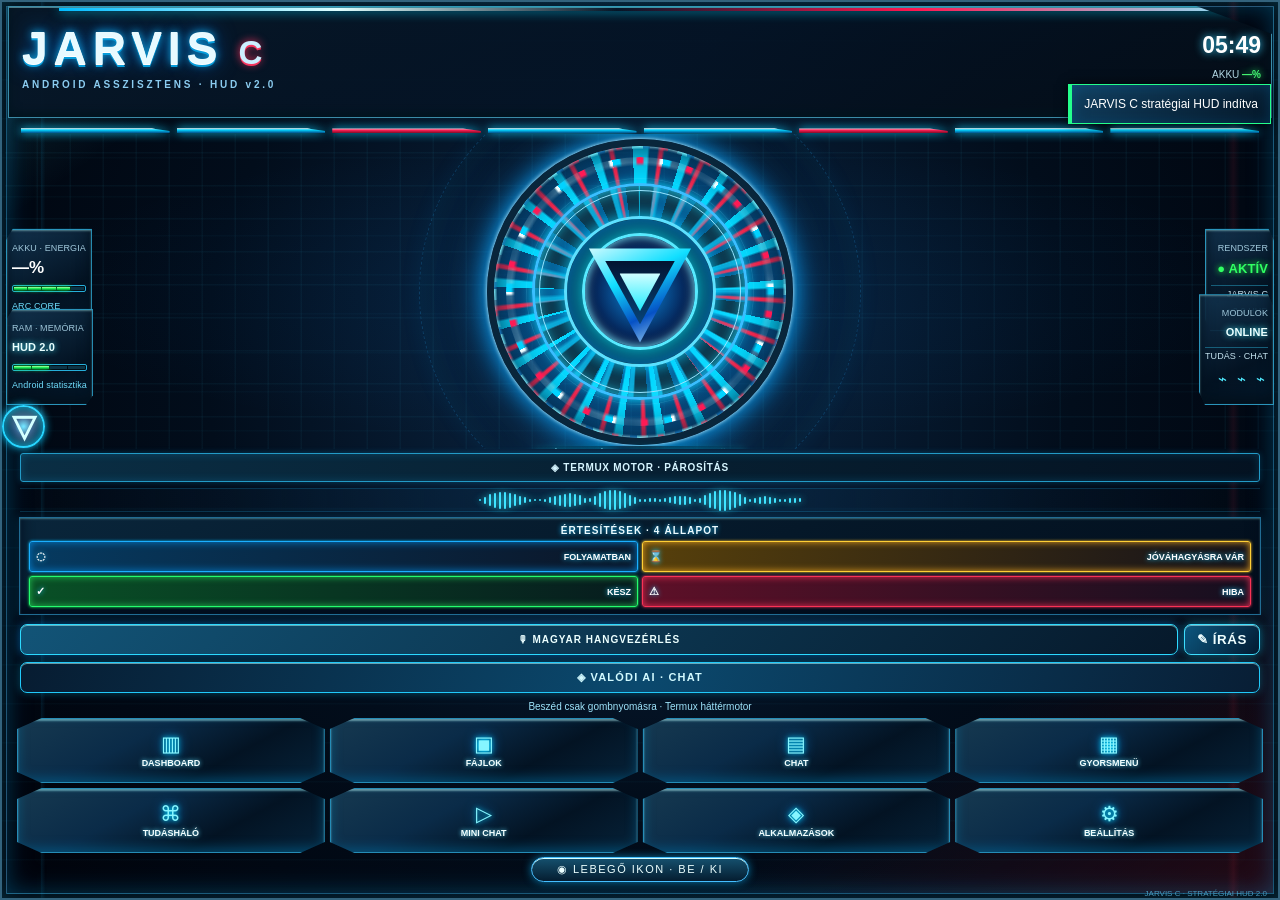
<file: jarvis_hud/assets/index.html>
<!doctype html>
<html lang="hu"><head><meta charset="utf-8"/><meta name="viewport" content="width=device-width,initial-scale=1,viewport-fit=cover,user-scalable=no"/><meta name="theme-color" content="#030c19"/><title>JARVIS C / HUD</title>
<style>
:root{--cyan:#00caff;--red:#ff244d;--green:#28ffa1;--gold:#ffcf50;--bg:#020a15;--glass:#061b2eec;color:#d9f5ff;font-family:Arial,Helvetica,sans-serif}*{box-sizing:border-box;-webkit-tap-highlight-color:transparent}body{margin:0;overflow:hidden;background:radial-gradient(ellipse at center,#073758 0,#041422 49%,#01050d 100%)}button,input{font-family:inherit;color:inherit}button{cursor:pointer}button:active{filter:brightness(1.6)}.app{width:100vw;height:100dvh;display:flex;flex-direction:column;position:relative;overflow:hidden;background-image:linear-gradient(90deg,#0d56731a 1px,transparent 1px),linear-gradient(#0d56731a 1px,transparent 1px);background-size:30px 30px}.app:before{content:"";pointer-events:none;position:absolute;inset:5px;border:1px solid #1d7fa95c;box-shadow:inset 0 0 45px #009ee720}.head{padding:20px 17px 8px;display:flex;justify-content:space-between;align-items:flex-start;z-index:1}.wordmark{font-size:30px;letter-spacing:7px;color:#efffff;font-weight:800;text-shadow:0 0 18px #29b7ff}.subtitle{font-size:9px;letter-spacing:3px;color:#66d9fe}.stats{font-size:11px;text-align:right;line-height:1.8;color:#70aace}.stats b{color:var(--green)}.bar{height:4px;margin:4px 17px;display:flex;gap:5px}.bar i{flex:1;background:var(--cyan);box-shadow:0 0 8px var(--cyan)}.bar i:nth-child(3n){background:var(--red);box-shadow:0 0 7px var(--red)}.center{position:relative;flex:1;min-height:0;display:grid;place-items:center}.reactor{width:min(71vw,39vh,340px);height:min(71vw,39vh,340px);min-width:180px;min-height:180px;position:relative;border-radius:50%;display:grid;place-items:center;filter:drop-shadow(0 0 20px #00aeff7e);animation:breathe 3.4s ease-in-out infinite}.outer,.middle,.inner,.gear,.disk,.triangle{position:absolute;display:grid;place-items:center}.outer,.middle,.inner,.gear,.disk{inset:0;border-radius:50%}.outer{background:repeating-conic-gradient(from 14deg,var(--cyan) 0deg 5deg,transparent 5deg 11deg,#ff3357 11deg 14deg,transparent 14deg 21deg);mask:radial-gradient(transparent 56%,black 57% 65%,transparent 67%);animation:rotate 30s linear infinite}.middle{inset:10%;border:4px solid #158cbdbb;box-shadow:0 0 12px #12cfff,inset 0 0 16px #12cfff;outline:2px dashed #30ddff88;outline-offset:-12px;animation:rotateRev 19s linear infinite}.inner{inset:23%;border:3px solid #4ae6ff;box-shadow:0 0 19px #30dfff, inset 0 0 20px #30deff;background:radial-gradient(circle,#104e84 0,#02101c 77%)}.disk{inset:31%;border:2px solid #12709d;background:radial-gradient(circle,#0273b6,#001220);box-shadow:0 0 30px #159bfb}.triangle{width:38%;height:38%;clip-path:polygon(50% 100%,0 8%,100% 8%);background:linear-gradient(#dcffff,#08d7ff,#0738ae,#d6ffff);filter:drop-shadow(0 0 10px #04f5ff)}.triangle:before{content:"";position:absolute;inset:15%;clip-path:polygon(50% 97%,0 6%,100% 6%);background:#003b7d}.triangle:after{content:"";position:absolute;inset:30%;clip-path:polygon(50% 98%,0 6%,100% 6%);background:#7dfbff}.reactor-label{position:absolute;bottom:-32px;color:#8fe9ff;font-size:12px;letter-spacing:3px;font-weight:bold;text-shadow:0 0 10px #11eaff}.side{position:absolute;top:44%;font-size:9px;line-height:2;color:#70a2bf}.side strong{display:block;color:#d9f7ff;font-size:12px}.side.left{left:17px}.side.right{right:17px;text-align:right}.line{border-top:1px solid #165e79;margin-top:4px}.bottom{margin:0 13px 18px;display:grid;grid-template-columns:repeat(4,1fr);gap:7px}.tile{background:linear-gradient(140deg,#0c314b,#061322);min-height:58px;border:1px solid #18739e;border-radius:8px;display:flex;flex-direction:column;justify-content:center;align-items:center;gap:5px;box-shadow:inset 0 0 12px #05d5ff15}.tile .ic{font-size:23px;color:#61eaff}.tile .tx{font-size:9px}.screen{display:none;position:fixed;inset:0;z-index:9;background:radial-gradient(ellipse at center,#0a2a45,#020812 85%)}.screen.show{display:flex;flex-direction:column}.screenhead{height:68px;display:flex;align-items:center;justify-content:space-between;padding:15px;border-bottom:1px solid #1d6788;letter-spacing:2px;font-weight:700}.screenhead button,.sm{background:#0b3452;border:1px solid #1685b8;border-radius:7px;padding:10px}.scrbody{flex:1;min-height:0;position:relative;overflow:hidden}.float{position:fixed;left:8px;top:47%;width:55px;height:55px;border-radius:50%;z-index:12;background:radial-gradient(circle,#066093,#021321 65%);border:2px solid var(--cyan);box-shadow:0 0 15px #03c6ff77;display:grid;place-items:center;touch-action:none}.float:before{content:"▽";font-size:37px;font-weight:700;color:#d3ffff;text-shadow:0 0 11px #02ebff}.radialback{position:fixed;inset:0;background:#000a;z-index:13;display:none;backdrop-filter:blur(5px)}.radialback.on{display:block}.radial{position:fixed;left:50%;top:50%;width:min(320px,86vw);height:min(320px,86vw);transform:translate(-50%,-50%) scale(.7);opacity:0;visibility:hidden;z-index:14;transition:.22s;pointer-events:none}.radial.on{transform:translate(-50%,-50%) scale(1);opacity:1;visibility:visible;pointer-events:auto}.radial:before{content:"";position:absolute;inset:27px;border-radius:50%;border:1px dashed #1abaff77;box-shadow:0 0 24px #18d3ff33}.radial button{position:absolute;transform:translate(-50%,-50%);width:66px;height:66px;border-radius:50%;background:radial-gradient(circle,#0e4667,#051221);border:1px solid #28a9d7;box-shadow:0 0 14px #0acaff66;display:flex;flex-direction:column;align-items:center;justify-content:center;gap:3px;font-size:9px}.radial button .i{font-size:24px}.radial .core{width:95px;height:95px;left:50%;top:50%;border:3px solid #43eeff;background:radial-gradient(circle,#085e94,#031322)}.radial .core .i{font-size:39px}.toasts{position:fixed;z-index:25;top:84px;right:9px;display:grid;gap:7px;max-width:67%;pointer-events:none}.toast{padding:12px;background:#041e30f5;border-left:4px solid #24cfff;box-shadow:0 0 15px #000c;font-size:12px;animation:enter .25s}.toast.warn{border-color:var(--gold)}.toast.good{border-color:var(--green)}.toast.bad{border-color:var(--red)}.chip{position:fixed;bottom:4px;right:10px;font-size:9px;color:#2780a7}.chatbox{height:calc(100% - 64px);overflow-y:auto;display:flex;flex-direction:column;gap:10px;padding:13px}.msg{border:1px solid #176a8b;background:#0a293e;border-radius:12px;padding:11px 13px;max-width:90%;font-size:13px;line-height:1.5}.msg.mine{margin-left:auto;background:#094765}.msg strong{display:block;color:#54eaff;margin-bottom:4px}.chatinput{height:64px;display:flex;gap:8px;padding:9px;border-top:1px solid #164763}.chatinput input,.learn input{background:#041928;border:1px solid #1a82ab;padding:11px;border-radius:7px;flex:1;min-width:0;outline:none}.chatinput button,.learn button{background:#06658d;border:1px solid #00d1ff;border-radius:8px;padding:10px}.chatmini{position:fixed;top:90px;right:9px;width:min(310px,86vw);height:270px;z-index:11;border:1px solid #07baff;background:#041627ed;box-shadow:0 0 21px #000d;border-radius:10px;display:none;flex-direction:column}.chatmini.show{display:flex}.chatmini .minihead{padding:9px;display:flex;justify-content:space-between;border-bottom:1px solid #135d83}.miniinner{flex:1;font-size:12px;padding:10px;overflow:auto;white-space:pre-wrap}.chatmini form{display:flex;gap:4px;padding:6px}.chatmini input{width:80%;background:#092338;border:1px solid #246787;color:white}.graph{height:100%;width:100%;display:block;touch-action:none}.tools{position:absolute;right:12px;bottom:13px;display:flex;flex-direction:column;gap:6px}.tools button{width:40px;height:40px;border:1px solid #1ca6d7;background:#05192ded;border-radius:5px;font-size:25px}.graphinfo{position:absolute;left:10px;bottom:13px;background:#05182ccf;border:1px solid #17739c;padding:9px;font-size:10px;pointer-events:none;max-width:66%}.learn{display:flex;gap:6px;padding:8px;border-top:1px solid #155b80}.normal{padding:23px;line-height:1.9;font-size:13px}.normal h3{color:#66eaff}.normal button{margin:8px}.statusrow{display:flex;gap:5px;padding:7px;justify-content:space-around;border-top:1px solid #105477}.statusrow span{font-size:9px;white-space:nowrap}.statusrow .blue{color:#26d9ff}.statusrow .yellow{color:var(--gold)}.statusrow .green{color:var(--green)}.statusrow .red{color:var(--red)}@keyframes rotate{to{transform:rotate(360deg)}}@keyframes rotateRev{to{transform:rotate(-360deg)}}@keyframes breathe{50%{filter:drop-shadow(0 0 30px #04ccffa0)}}@keyframes enter{from{opacity:0;transform:translateX(25px)}to{opacity:1}}@media(max-height:700px){.head{padding-top:10px}.reactor{width:min(64vw,33vh);height:min(64vw,33vh);min-width:150px;min-height:150px}.tile{min-height:46px}.bottom{margin-bottom:9px}.tile .ic{font-size:18px}.reactor-label{bottom:-22px}}
</style><link rel="stylesheet" href="premium.css"/><link rel="stylesheet" href="voice.css"/><link rel="stylesheet" href="write.css"/><link rel="stylesheet" href="ai.css"/></head><body>
<div class="app"><header class="head"><div><div class="wordmark">JARVIS</div><div class="subtitle">C · STRATÉGIAI HUD</div></div><div class="stats"><span id="time">--:--</span><br>AKKU <b id="battery">--%</b><br><b>● HUD AKTÍV</b></div></header><div class="bar"><i></i><i></i><i></i><i></i><i></i><i></i><i></i><i></i></div>
<div class="center"><div class="side left">ARC CORE<strong>JARVIS C</strong><div class="line">ANDROID HUD</div></div><div id="reactor" class="reactor"><div class="outer"></div><div class="middle"></div><div class="inner"></div><div class="disk"></div><div class="triangle"></div><div class="reactor-label">ÉRINTÉS: GYORSMENÜ</div></div><div class="side right">RENDSZER<strong>ONLINE</strong><div class="line">HUD 1.0</div></div></div>
<div class="bottom"><button class="tile" data-go="status"><span class="ic">▥</span><span class="tx">DASHBOARD</span></button><button class="tile" data-go="files"><span class="ic">▣</span><span class="tx">FÁJLOK</span></button><button class="tile" data-go="chat"><span class="ic">▤</span><span class="tx">CHAT</span></button><button class="tile" data-go="menu"><span class="ic">▦</span><span class="tx">GYORSMENÜ</span></button><button class="tile" data-go="knowledge"><span class="ic">⌘</span><span class="tx">TUDÁSHÁLÓ</span></button><button class="tile" data-go="mini"><span class="ic">▭</span><span class="tx">MINI CHAT</span></button><button class="tile" data-go="overlay"><span class="ic">◉</span><span class="tx">LEBEGŐ IKON</span></button><button class="tile" data-go="settings"><span class="ic">⚙</span><span class="tx">BEÁLLÍTÁS</span></button></div>
<div class="chip">JARVIS C · DEMÓ HUD</div></div>
<div id="bubble" class="float" title="JARVIS"></div><div class="radialback" id="backdrop"></div><div class="radial" id="radial"></div><div id="toasts" class="toasts"></div>
<section id="chatScreen" class="screen"><div class="screenhead"><span>◉ JARVIS · CHAT</span><div><button id="makeMini">MINI</button> <button data-close>✕</button></div></div><div class="scrbody"><div id="messages" class="chatbox"><div class="msg"><strong>JARVIS</strong>Stratégiai HUD betöltve. A Chat jelenleg helyi demó; a teljes AI-motort később kapcsoljuk be. Mondd például: „tanuld meg: fontos ötlet”, és létrejön egy új tudásatom.</div></div><form id="chatForm" class="chatinput"><input id="chatText" placeholder="Üzenet JARVIS-nak…" autocomplete="off"><button>➤</button></form></div></section>
<div class="chatmini" id="mini"><div class="minihead">◉ JARVIS · MINI CHAT <div><button id="expandMini">⛶</button><button id="closeMini">✕</button></div></div><div id="miniMessages" class="miniinner">JARVIS HUD kész.</div><form id="miniForm"><input id="miniText" placeholder="Üzenet…"><button>➤</button></form></div>
<section id="knowledgeScreen" class="screen"><div class="screenhead"><span>✧ TUDÁSHÁLÓ</span><button data-close>✕</button></div><div class="scrbody"><canvas class="graph" id="graph"></canvas><div class="graphinfo">MOZGATÁS: húzás · NAGYÍTÁS: két ujj<br><span id="nodeCount">6</span> tudáselem · <span style="color:#46ffb3">● Új atom</span></div><div class="tools"><button id="plus">+</button><button id="minus">−</button><button id="recenter">◎</button></div></div><form class="learn" id="learnForm"><input id="learnText" placeholder="Új tanult atom neve…"><button>HOZZÁAD</button></form></section>
<section id="otherScreen" class="screen"><div class="screenhead"><span id="otherTitle">HUD</span><button data-close>✕</button></div><div class="scrbody normal" id="otherContent"></div></section>
<script>
(function(){
"use strict";
var $=function(id){return document.getElementById(id);};
var screen=null,radialOn=false,noticeNumber=0,panX=0,panY=0,zoom=1, pointers={},moved=false,lastPinch=0;
function notice(text,typ){var el=document.createElement("div");el.className="toast "+(typ||"");el.textContent=text;$("toasts").appendChild(el);setTimeout(function(){el.remove();},4800);noticeNumber++;}
function tick(){var d=new Date();$("time").textContent=d.toLocaleTimeString("hu-HU",{hour:"2-digit",minute:"2-digit"});try{if(window.JarvisNative)$("battery").textContent=window.JarvisNative.battery()+"%";}catch(e){}}tick();setInterval(tick,20000);
var actions=[["⌂","FŐOLDAL","home"],["◈","TERMUX","mic"],["➤","NAVIGÁCIÓ","navigation"],["◈","CHAT","chat"],["▤","FELADATOK","tasks"],["▣","TUDÁS","knowledge"],["⚙","BEÁLLÍTÁS","settings"],["✖","STOP","stop"]];
actions.forEach(function(a,i){var angle=i*Math.PI/4-Math.PI/2,b=document.createElement("button");b.style.left=(50+38*Math.cos(angle))+"%";b.style.top=(50+38*Math.sin(angle))+"%";b.innerHTML='<span class="i">'+a[0]+'</span>'+a[1];b.onclick=function(){navigate(a[2]);};$("radial").appendChild(b);});
var core=document.createElement("button");core.className="core";core.innerHTML='<span class="i">▽</span>JARVIS';core.onclick=closeRadial;$("radial").appendChild(core);
function closeRadial(){radialOn=false;$("radial").classList.remove("on");$("backdrop").classList.remove("on");}
function toggleRadial(){if(screen)closeScreen();$("mini").classList.remove("show");radialOn=!radialOn;$("radial").classList.toggle("on",radialOn);$("backdrop").classList.toggle("on",radialOn);}
$("reactor").addEventListener("click",toggleRadial);$("backdrop").addEventListener("click",closeRadial);
function closeScreen(){["chatScreen","knowledgeScreen","otherScreen"].forEach(function(id){$(id).classList.remove("show");});screen=null;}
function openScreen(name){closeRadial();closeScreen();$("mini").classList.remove("show");screen=name;$(name+"Screen").classList.add("show");if(name==="knowledge")setTimeout(drawGraph,60);}
function other(title,body){$("otherTitle").textContent=title;$("otherContent").innerHTML=body;openScreen("other");}
function navigate(action){closeRadial();if(action==="mic" && window.JarvisTermuxUI){window.JarvisTermuxUI.open();return;}if(action==="menu"){toggleRadial();return;}if(action==="chat"||action==="knowledge"){openScreen(action);return;}if(action==="mini"){closeScreen();$("mini").classList.toggle("show");return;}if(action==="home"){closeScreen();$("mini").classList.remove("show");return;}if(action==="overlay"){try{if(window.JarvisNative){window.JarvisNative.overlay();notice("Lebegő ikon: Android engedély ellenőrzése","warn");}else notice("Külső lebegő ikon csak az APK-ban működik.","warn");}catch(e){notice("Engedély szükséges.","warn");}return;}
var data={status:["DASHBOARD",'<h3>JARVIS STRATÉGIAI HUD</h3><p>ARC-reaktor aktív, gyorsmenü, teljes és mini chat, négyféle értesítés és helyi tudásháló.</p><button data-note="0">Kék · Folyamatban</button><button data-note="1">Sárga · Jóváhagyásra vár</button><button data-note="2">Zöld · Kész</button><button data-note="3">Piros · Hiba</button>'],settings:["BEÁLLÍTÁSOK",'<h3>KÉPERNYŐ / TELEFON</h3><p>Kék–piros stratégiai HUD; képernyőn belüli gyorsgomb, teljes vagy mini chat.</p><button data-overlay="yes">Lebegő ikon engedélyezése</button><p>Az Android engedélyezése után a JARVIS ikon más alkalmazások fölött is megjelenhet. Koppintással visszatérhetsz JARVIS-hoz.</p><button data-overlay="off">Lebegő ikon kikapcsolása</button>'],tasks:["FELADATOK",'<h3>FELADATOK ÉS ÉRTESÍTÉSEK</h3><p>Az állapotok: folyamatban, jóváhagyásra vár, kész és hiba. Valódi telefonműveletek még nem futnak ebben a változatban.</p>'],files:["FÁJLOK",'<h3>FÁJLOK</h3><p>A fájlkezelő jelenleg bemutatópanel. Android-fájlhozzáférés még nincs bekapcsolva.</p>'],mic:["MIKROFON",'<h3>BESZÉDVEZÉRLÉS</h3><p>A mikrofonparancsok motorját később integráljuk. A vázlat nem rögzít hangot.</p>'],navigation:["NAVIGÁCIÓ",'<h3>ANDROID GYORSMENÜ</h3><p>Az új JARVIS saját gyorsparancsai. Külső alkalmazások automatikus vezérlése még nem aktív.</p>'],stop:["STOP",'<h3>LEÁLLÍTVA</h3><p>Nincs futó telefon-automatizálás; a HUD animáció megmarad.</p>']};var d=data[action]||data.status;other(d[0],d[1]);if(action==="stop")notice("Demó feladat leállítva","bad");}
document.querySelectorAll("[data-go]").forEach(function(el){el.onclick=function(){navigate(this.getAttribute("data-go"));};});
document.querySelectorAll("[data-close]").forEach(function(el){el.onclick=closeScreen;});
$("otherScreen").addEventListener("click",function(e){var target=e.target;if(target.hasAttribute("data-note")){var n=Number(target.getAttribute("data-note"));var notes=[["Folyamatban",""],["Jóváhagyásra vár","warn"],["Kész","good"],["Hiba","bad"]];notice(notes[n][0],notes[n][1]);}if(target.hasAttribute("data-overlay")){if(target.getAttribute("data-overlay")==="yes")navigate("overlay");else{try{window.JarvisNative.stopOverlay();}catch(_e){}notice("Lebegő ikon kikapcsolva");}}});
var dragging=false,bx=0,by=0,dist=0;
$("bubble").addEventListener("pointerdown",function(e){dragging=true;bx=e.clientX-this.offsetLeft;by=e.clientY-this.offsetTop;dist=0;this.setPointerCapture(e.pointerId);});
$("bubble").addEventListener("pointermove",function(e){if(!dragging)return;var x=Math.min(innerWidth-55,Math.max(0,e.clientX-bx)),y=Math.min(innerHeight-55,Math.max(0,e.clientY-by));dist+=Math.abs(x-this.offsetLeft)+Math.abs(y-this.offsetTop);this.style.left=x+"px";this.style.top=y+"px";});
$("bubble").addEventListener("pointerup",function(){dragging=false;if(dist<10)toggleRadial();});
$("makeMini").onclick=function(){closeScreen();$("mini").classList.add("show");};$("expandMini").onclick=function(){openScreen("chat");};$("closeMini").onclick=function(){$("mini").classList.remove("show");};
var initial=[["JARVIS CORE",0,0,"core"],["EMLÉKEZET",-105,-114,"system"],["TELEFON",120,-96,"system"],["FELADATOK",142,62,"system"],["AUTOMATIZÁLÁS",55,158,"system"],["TANULÁS",-128,85,"system"]];
var learned=[];try{learned=JSON.parse(localStorage.getItem("jarvis-c-learned")||"[]");if(!Array.isArray(learned))learned=[];}catch(_e){learned=[];}
learned=learned.filter(function(e){return e&&typeof e.title==="string";}).slice(0,120);

window.jarvisKnowledgeImport=function(entries){
 if(!Array.isArray(entries))return;
 var added=0;
 entries.forEach(function(item){
  var title=(typeof item==="string"?item:item&&item.text||"").trim().slice(0,56);
  if(!title||learned.length>=120)return;
  if(learned.some(function(x){return x.title.toLowerCase()===title.toLowerCase();}))return;
  learned.push({title:title,date:Date.now(),source:"termux"});
  added++;
 });
 if(added){try{localStorage.setItem("jarvis-c-learned",JSON.stringify(learned));}catch(e){}drawGraph();}
};

function nodes(){return initial.concat(learned.map(function(item,i){var a=i*2.39996,r=142+(i%6)*13;return[item.title,Math.cos(a)*r,Math.sin(a)*r,"new"];}));}
function addLearn(text){text=String(text||"").trim().slice(0,56);if(!text)return;if(learned.length>=120){notice("120 tudásatom a bemutató felső határa","warn");return;}if(learned.some(function(x){return x.title.toLowerCase()===text.toLowerCase();})){notice("Ez a tudáselem már szerepel a hálóban","warn");return;}learned.push({title:text,date:Date.now()});try{localStorage.setItem("jarvis-c-learned",JSON.stringify(learned));}catch(_e){}notice("ÚJ TANULT ATOM · "+text,"good");drawGraph();}
var c=$("graph"),ctx=c.getContext("2d"),cw=0,ch=0;function drawGraph(){var bounds=c.getBoundingClientRect();if(!bounds.width||!bounds.height)return;var dpr=Math.min(devicePixelRatio||1,2);cw=bounds.width;ch=bounds.height;c.width=Math.round(cw*dpr);c.height=Math.round(ch*dpr);ctx.setTransform(dpr,0,0,dpr,0,0);ctx.clearRect(0,0,cw,ch);ctx.save();ctx.translate(cw/2+panX,ch/2+panY);ctx.scale(zoom,zoom);var ns=nodes();$("nodeCount").textContent=ns.length;
var field=ctx.createRadialGradient(0,0,8,0,0,235);field.addColorStop(0,"#0368c84d");field.addColorStop(.4,"#00355b16");field.addColorStop(1,"#000b1700");ctx.fillStyle=field;ctx.beginPath();ctx.arc(0,0,235,0,Math.PI*2);ctx.fill();
var micro=[];for(var k=0;k<105;k++){var a=k*2.3999632297,r=68+Math.sqrt((k+1)/105)*174;micro.push([Math.cos(a)*r,Math.sin(a)*r]);}
ctx.save();ctx.lineWidth=.68;for(var k=0;k<micro.length;k++){var m=micro[k];for(var d=1;d<9;d++){var n=micro[(k+d)%micro.length];var dist=Math.hypot(m[0]-n[0],m[1]-n[1]);if(dist<97){ctx.strokeStyle=k%9===0?"#e948a94f":"#169fe04e";ctx.beginPath();ctx.moveTo(m[0],m[1]);ctx.lineTo(n[0],n[1]);ctx.stroke();}}}
for(var k=0;k<micro.length;k++){var m=micro[k],color=k%11===0?"#ff458d":k%7===0?"#9c4aff":"#16bdff",pr=k%10===0?3.6:2.0;
ctx.beginPath();ctx.arc(m[0],m[1],pr+4,0,Math.PI*2);ctx.fillStyle=k%9===0?"#ff338b15":"#0bc4ff16";ctx.fill();
ctx.beginPath();ctx.arc(m[0],m[1],pr,0,Math.PI*2);ctx.shadowColor=color;ctx.shadowBlur=10;ctx.fillStyle=color;ctx.fill();ctx.shadowBlur=0;
}ctx.restore();
ctx.save();ctx.strokeStyle="#06d7ff57";ctx.lineWidth=1;for(var ring=0;ring<3;ring++){ctx.beginPath();ctx.arc(0,0,54+ring*12,0,Math.PI*2);ctx.stroke();}ctx.restore();
for(var i=1;i<ns.length;i++){var n=ns[i];ctx.strokeStyle=n[3]==="new"?"#fb2f9a83":"#16a8e65c";ctx.lineWidth=1.2;ctx.beginPath();ctx.moveTo(0,0);ctx.lineTo(n[1],n[2]);ctx.stroke();for(var j=i+1;j<ns.length;j++){var m=ns[j],delta=Math.hypot(n[1]-m[1],n[2]-m[2]);if(delta<155){ctx.strokeStyle="#137dbb2c";ctx.lineWidth=.8;ctx.beginPath();ctx.moveTo(n[1],n[2]);ctx.lineTo(m[1],m[2]);ctx.stroke();}}}
ns.forEach(function(n,i){var x=n[1],y=n[2],r=i===0?49:n[3]==="new"?25:34,col=n[3]==="new"?"#ff459c":"#14c6ff";ctx.beginPath();ctx.arc(x,y,r+8,0,Math.PI*2);ctx.strokeStyle=col+"40";ctx.lineWidth=1;ctx.stroke();ctx.beginPath();ctx.arc(x,y,r,0,Math.PI*2);ctx.fillStyle=i===0?"#083d60":"#081c30";ctx.shadowColor=col;ctx.shadowBlur=i===0?27:14;ctx.fill();ctx.shadowBlur=0;ctx.strokeStyle=col;ctx.lineWidth=i===0?3:1.5;ctx.stroke();ctx.fillStyle="#e2f9ff";ctx.textAlign="center";ctx.textBaseline="middle";ctx.font=(i===0?"bold 12px":"bold 10px")+" Arial";var words=n[0].length>15?[n[0].slice(0,14),n[0].slice(14,26)]:[n[0]];words.forEach(function(w,k){ctx.fillText(w,x,y+(k-(words.length-1)/2)*12);});});ctx.restore();}
c.addEventListener("pointerdown",function(e){c.setPointerCapture(e.pointerId);pointers[e.pointerId]={x:e.clientX,y:e.clientY};moved=false;});
c.addEventListener("pointermove",function(e){var p=pointers[e.pointerId];if(!p)return;var dx=e.clientX-p.x,dy=e.clientY-p.y;pointers[e.pointerId]={x:e.clientX,y:e.clientY};if(Math.abs(dx)+Math.abs(dy)>2)moved=true;var a=Object.values(pointers);if(a.length===1){panX+=dx;panY+=dy;}else if(a.length===2){var d=Math.hypot(a[0].x-a[1].x,a[0].y-a[1].y);if(lastPinch)zoom=Math.max(.45,Math.min(3,zoom*d/lastPinch));lastPinch=d;}drawGraph();});
c.addEventListener("pointerup",function(e){if(!moved&&Object.keys(pointers).length===1){var b=c.getBoundingClientRect(),x=(e.clientX-b.left-cw/2-panX)/zoom,y=(e.clientY-b.top-ch/2-panY)/zoom;nodes().forEach(function(n){if(Math.hypot(n[1]-x,n[2]-y)<(n[3]==="core"?49:36))notice("Tudásatom: "+n[0],n[3]==="new"?"good":"");});}delete pointers[e.pointerId];lastPinch=0;});
c.addEventListener("pointercancel",function(e){delete pointers[e.pointerId];lastPinch=0;});$("plus").onclick=function(){zoom=Math.min(3,zoom*1.23);drawGraph();};$("minus").onclick=function(){zoom=Math.max(.45,zoom/1.23);drawGraph();};$("recenter").onclick=function(){panX=0;panY=0;zoom=1;drawGraph();};
$("learnForm").onsubmit=function(e){e.preventDefault();addLearn($("learnText").value);$("learnText").value="";};
function response(s){var me=document.createElement("div");me.className="msg mine";me.textContent=s;$("messages").appendChild(me);var match=s.match(/^(?:tanuld meg|jegyezd meg|új tudás|emlékezz)\s*[:,-]?\s*(.+)$/i);var content="Üzenet fogadva. Ez a HUD helyi demója, az AI-kapcsolat még nincs bekötve.";if(match&&match[1]){addLearn(match[1]);content="A megadott szöveg helyben új tudásatomként elmentve. A Tudásháló képernyőn megjelenik.";}var bot=document.createElement("div");bot.className="msg";bot.innerHTML="<strong>JARVIS · HELYI HUD</strong>"+content;$("messages").appendChild(bot);$("messages").scrollTop=$("messages").scrollHeight;$("miniMessages").textContent="ÖN: "+s+"\nJARVIS: "+content;notice("CHAT · üzenet fogadva","good");}
$("chatForm").onsubmit=function(e){e.preventDefault();var s=$("chatText").value.trim();if(s)response(s);$("chatText").value="";};$("miniForm").onsubmit=function(e){e.preventDefault();var s=$("miniText").value.trim();if(s)response(s);$("miniText").value="";};
window.addEventListener("resize",drawGraph);window.addEventListener("keydown",function(e){if(e.key==="Escape"){closeRadial();closeScreen();$("mini").classList.remove("show");}});
notice("JARVIS C stratégiai HUD indítva","good");
})();
</script><script src="premium.js"></script><script src="termux.js"></script><script src="voice.js"></script><script src="write.js"></script><script src="ai.js"></script></body></html>
</file>
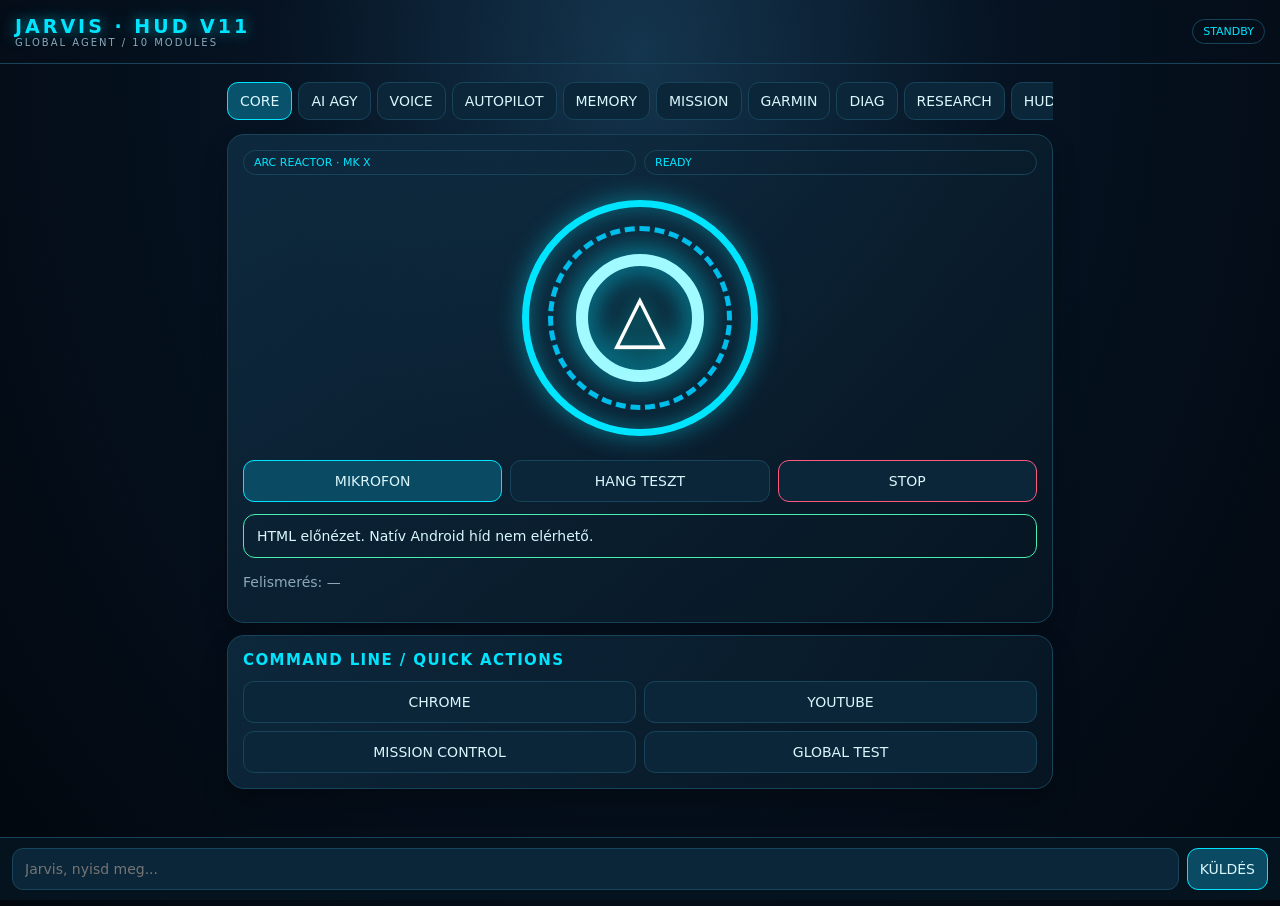
<file: app/src/main/assets/index.html>
<!doctype html>
<html lang="hu"><head><meta charset="utf-8"><meta name="viewport" content="width=device-width,initial-scale=1,viewport-fit=cover"><meta name="theme-color" content="#06121e"/>
<title>JARVIS HUD V11 · 10 Modules</title>
<style>
:root{--bg:#020812;--surface:#081c2d;--line:#17445a;--cyan:#00e5ff;--text:#d9f7fd;--muted:#8ba8ba;--green:#49efb1;--amber:#ffc86d;--red:#ff587f}
*{box-sizing:border-box}body{margin:0;background:radial-gradient(ellipse at 50% 6%,#14354e 0%,#061322 40%,#02070e 100%);color:var(--text);font:14px system-ui,Arial,sans-serif;min-height:100vh}header{padding:15px;display:flex;justify-content:space-between;align-items:center;border-bottom:1px solid var(--line)}header b{font-size:19px;letter-spacing:3px;color:var(--cyan);text-shadow:0 0 14px #00e5ff99}main{max-width:850px;margin:auto;padding:10px 12px 105px}.nav{display:flex;overflow-x:auto;gap:6px;padding:8px 0 14px;scrollbar-width:none}.nav button{flex-shrink:0;padding:10px 12px}.nav button.active{background:#09526c;border-color:var(--cyan)}
button,select,input,textarea{font:inherit;border:1px solid var(--line);border-radius:11px;background:#0a2638;color:var(--text);padding:12px}button{cursor:pointer;touch-action:manipulation}button.primary{background:#0b4a63;border-color:var(--cyan)}button.warn{border-color:var(--amber)}button.danger{border-color:var(--red)}input,textarea,select{max-width:100%;width:100%}input[type=range]{padding:4px}button:disabled{opacity:.5}section{display:none}section.active{display:block}.card{border:1px solid var(--line);background:linear-gradient(135deg,#103148bb,#071522ed);border-radius:17px;padding:15px;margin-bottom:12px;box-shadow:0 12px 25px #0004}h2{color:var(--cyan);font-size:15px;letter-spacing:1.4px;margin:0 0 12px}p{line-height:1.48}.muted,small{color:var(--muted)}.row{display:flex;align-items:center;gap:8px;flex-wrap:wrap}.row>*{flex:1 1 100px}.stack{display:grid;gap:10px}.tag{display:inline-flex;padding:5px 10px;border:1px solid var(--line);border-radius:30px;font-size:11px;color:var(--cyan)}.entry{border-top:1px solid var(--line);padding:10px 0;white-space:pre-wrap;overflow-wrap:anywhere}.entry:last-child{border-bottom:1px solid var(--line)}.bubble{padding:11px;border:1px solid var(--line);background:#123146;border-radius:12px;margin:8px 0;white-space:pre-wrap;overflow-wrap:anywhere}.bubble.user{margin-left:12%;border-color:#267b94;background:#123e51}.panelStatus{border:1px solid var(--line);border-radius:12px;padding:13px;margin-top:12px}.panelStatus.good{border-color:var(--green)}.panelStatus.warn{border-color:var(--amber)}.panelStatus.fail{border-color:var(--red)}.reactorWrap{position:relative;display:grid;place-items:center;min-height:285px}.reactor{position:relative;width:236px;height:236px;border:7px solid var(--cyan);border-radius:50%;box-shadow:0 0 26px #00e5ff70,inset 0 0 25px #00e5ff60;display:grid;place-items:center;animation:spin 10s linear infinite}.reactor:before{content:"";position:absolute;inset:19px;border:5px dashed #00bdeb;border-radius:50%;animation:spin 7s linear infinite reverse}.reactor:after{content:"";position:absolute;inset:47px;border:12px solid #a1faff;border-radius:50%;filter:drop-shadow(0 0 15px #00e5ff)}.reactorCore{font-size:68px;color:white;text-shadow:0 0 25px cyan;z-index:2}.reactor.listen{animation:beat .9s ease-in-out infinite}.reactor.think{animation:spin 1.3s linear infinite}.reactor.speak{animation:beat .5s ease-in-out infinite}.reactor.error{border-color:var(--red);box-shadow:0 0 28px #ff587f80}@keyframes spin{to{transform:rotate(360deg)}}@keyframes beat{50%{transform:scale(1.07);filter:brightness(1.5)}}.grid{display:grid;grid-template-columns:repeat(2,minmax(0,1fr));gap:8px}.chat{max-height:340px;overflow:auto}.warning{padding:12px;border:1px solid var(--amber);border-radius:12px;color:#ffe0ab;background:#4a30192b}.pill{display:inline-block;border:1px solid var(--line);border-radius:22px;padding:5px 9px}.progress{height:8px;border-radius:8px;background:#113146;overflow:hidden}.progress div{height:100%;background:var(--cyan);width:0;transition:width .3s}.globalRow{display:block;border:1px solid var(--line);background:#092335a8;border-radius:13px;margin:10px 0;padding:13px}.globalRow b{display:block;white-space:normal;letter-spacing:.3px;margin-bottom:6px}.globalRow p{margin:4px 0 10px;color:var(--muted);font-size:13px;line-height:1.45}.globalRow .row{display:flex;align-items:center;flex-wrap:wrap;gap:7px}.globalRow .tag{font-size:11px}.globalRow button{padding:10px;font-size:12px;flex:0 1 auto;min-width:120px}footer{position:fixed;bottom:0;left:0;right:0;padding:10px 12px calc(env(safe-area-inset-bottom) + 10px);background:#061520ed;border-top:1px solid var(--line);display:flex;gap:8px;backdrop-filter:blur(8px)}footer input{flex:1;width:auto}footer button{flex:0 0 auto}
</style></head><body>
<header><div><b>JARVIS · HUD V11</b><div class="muted" style="font-size:10px;letter-spacing:2px">GLOBAL AGENT / 10 MODULES</div></div><div class="tag" id="topStatus">STANDBY</div></header>
<main><nav class="nav" id="nav">
<button data-pane="core" class="active">CORE</button><button data-pane="ai">AI AGY</button><button data-pane="voice">VOICE</button><button data-pane="phone">AUTOPILOT</button><button data-pane="memory">MEMORY</button><button data-pane="mission">MISSION</button><button data-pane="garmin">GARMIN</button><button data-pane="diag">DIAG</button><button data-pane="research">RESEARCH</button><button data-pane="overlay">HUD</button><button data-pane="global">GLOBAL TEST</button><button data-pane="settings">SETTINGS</button>
</nav>
<section id="core" class="active"><div class="card"><div class="row" style="justify-content:space-between"><span class="tag">ARC REACTOR · MK X</span><span class="tag" id="coreState">READY</span></div><div class="reactorWrap"><div class="reactor" id="reactor"><div class="reactorCore">△</div></div></div><div class="row"><button class="primary" id="listen">MIKROFON</button><button id="testSpeak">HANG TESZT</button><button class="danger" id="stop">STOP</button></div><div class="panelStatus" id="status">A JARVIS kész a feladatokra.</div><p class="muted">Felismerés: <span id="transcript">—</span></p></div><div class="card"><h2>COMMAND LINE / QUICK ACTIONS</h2><div class="grid"><button data-cmd="Nyisd meg a Chrome-ot">CHROME</button><button data-cmd="Nyisd meg a YouTube-ot">YOUTUBE</button><button data-pane="mission">MISSION CONTROL</button><button data-pane="global">GLOBAL TEST</button></div></div></section>
<section id="ai"><div class="card"><h2>1 · NEURAL AI CORE</h2><p class="muted">OpenAI / Gemini / helyi parancsértelmezés. Internetes AI a saját API-kulcsoddal működik. A kulcs az Android Keystore-ban titkosítva tárolódik.</p><div class="row"><select id="provider"><option value="offline">Offline</option><option value="gemini">Gemini</option><option value="openai">ChatGPT / OpenAI</option></select><input id="model" value="gemini-3.8-flash" aria-label="Modell neve"/></div><div class="row"><button id="refreshModels">ELÉRHETŐ MODELLEK</button><select id="modelList" aria-label="Lekérdezett modellek"><option value="">Modelllista még nincs betöltve</option></select></div><div id="modelStatus" class="muted"></div><div id="chat" class="chat"></div><div class="row"><input id="aiPrompt" placeholder="Beszélj JARVIS-szal..."/><button class="primary" id="ask">KÜLDÉS</button></div><button id="clearChat">ELŐZMÉNYEK TÖRLÉSE</button></div></section>
<section id="voice"><div class="card"><h2>2 · LIVE VOICE</h2><div class="row"><button class="primary" id="listen2">MAGYAR BESZÉDFELISMERÉS</button><button id="voiceDemo">JARVIS BESZÉL</button><button id="wakeToggle">ÉBRESZTŐSZÓ BE</button></div><p id="wakeInfo" class="muted">Ébresztőszó mód: KIKAPCSOLVA. Csak nyitott alkalmazásban működik, nem állandó háttérfigyelés.</p><label for="pitch">Férfihang mélysége (TTS hangminőség a telefon motorjától függ)</label><input type="range" id="pitch" min="0.55" max="1.3" step="0.05" value="0.7"/><button id="voiceStop">BESZÉD LEÁLLÍTÁSA</button><p class="warning">Folyamatos háttérbeli „Jarvis” ébresztőszó még nincs: az Android háttérmikrofon-korlátozásai miatt külön, engedélyköteles hotword szolgáltatás kell.</p></div></section>
<section id="phone"><div class="card"><h2>3 · ANDROID AUTOPILOT</h2><p>Engedélyezd a JARVIS szolgáltatást az Android Kisegítő lehetőségekben. A műveletek előnézet és jóváhagyás után történnek.</p><div class="row"><button id="accessSetup">ACCESSIBILITY BEÁLLÍTÁS</button><button id="appPermissions">ANDROID ALKALMAZÁSENGEDÉLYEK</button><span id="accessStatus" class="tag">ELLENŐRZÉS...</span></div><div class="grid" style="margin-top:10px"><button data-cmd="Főképernyő">HOME</button><button data-cmd="Vissza">BACK</button><button data-cmd="Görgess le">SCROLL DOWN</button><button data-cmd="Görgess fel">SCROLL UP</button><button data-cmd="Olvasd a képernyőt">KÉPERNYŐ SZÖVEGE</button><button id="screenCapture">KÉPERNYŐKÉP TESZT</button><button data-cmd="Nyisd meg a Messengert">MESSENGER</button></div><div id="screenStatus" class="muted"></div><img id="screenPreview" alt="JARVIS saját képernyőkép előnézet" style="display:none;width:100%;max-width:500px;border:1px solid var(--line);border-radius:12px;margin:12px 0"/><p class="warning">Android 13–15 esetén a kisegítő lehetőségekhez a rendszer külön „Korlátozott beállítások engedélyezése” jóváhagyást kérhet az alkalmazás adatlapján. Csak megbízható alkalmazásnál engedélyezd.</p><p class="muted">Minta: „Nyisd meg a YouTube-ot, aztán görgess le”; „Kattints: Keresés”; „Írd be: teszt”. A kattintás nem garantált minden alkalmazásban.</p></div></section>
<section id="memory"><div class="card"><h2>4 · INTELLIGENS MEMÓRIA</h2><input id="memoryInput" placeholder="Mit jegyezzek meg?"/><button id="addMemory" class="primary">MEMÓRIA MENTÉSE</button><input id="memorySearch" placeholder="Keresés a mentett emlékekben"/><label style="display:block;margin:10px 0"><input type="checkbox" id="memoryAI" style="width:auto"/> Kifejezetten engedélyezem, hogy az utolsó 8 emléket az AI-kérések kontextusaként továbbítsa a kiválasztott szolgáltatónak.</label><div id="memoryList"></div></div><div class="card"><h2>FELADATOK</h2><input id="taskInput" placeholder="Új feladat"/><button id="addTask" class="primary">FELADAT MENTÉSE</button><div id="taskList"></div></div></section>
<section id="mission"><div class="card"><h2>6 · MISSION CONTROL</h2><p>Összetett utasítások lépésekre bontva, ellenőrzéssel. A külső üzenetküldéshez, törléshez vagy vásárláshoz külön jóváhagyás szükséges.</p><textarea id="missionInput" rows="3" placeholder="Nyisd meg a Chrome-ot, aztán görgess le"></textarea><button class="primary" id="plan">HELYI TERV</button><button id="aiPlan">AI TERV (JÓVÁHAGYÁSSAL)</button><div id="missionSteps"></div><div class="progress"><div id="missionProgress"></div></div><div class="row" style="margin-top:10px"><button class="primary" id="runMission" disabled>TERV JÓVÁHAGYÁSA</button><button class="danger" id="cancelMission">LEÁLLÍTÁS</button></div><div id="missionLog" class="muted"></div></div></section>
<section id="garmin"><div class="card"><h2>7 · GARMIN / ANDROID ALERT</h2><p>Android-értesítés küldése. A Garmin Instinct órára továbbítás a Garmin Connect alkalmazás értesítéstükrözésétől függ, közvetlen Garmin API nincs.</p><div class="row"><button id="notifyPermission">ÉRTESÍTÉSI ENGEDÉLY</button><button class="primary" id="notifyTest">TESZTÜZENET KÜLDÉSE</button></div></div></section>
<section id="diag"><div class="card"><h2>8 · DEVICE DIAGNOSTICS</h2><button class="primary" id="diagRefresh">TELEMETRIA FRISSÍTÉSE</button><div id="diagnostics"></div></div></section>
<section id="research"><div class="card"><h2>9 · RESEARCH AGENT</h2><input id="researchInput" placeholder="Például: Xiaomi roller használt árak"/><label>Gemini keresési modell</label><input id="researchModel" value="gemini-3.5-flash" placeholder="gemini-3.5-flash"/><p class="muted">Az elérhető modelleket az AI AGY panelen, API-kulcs megadása után lehet lekérdezni.</p><div class="row"><button class="primary" id="webSearch">WEBKERESÉS CHROME-BAN</button><button id="researchAI">GEMINI ÉLŐ KUTATÁS</button></div><p class="muted">A Gemini Grounding with Google Search külön API-hozzáféréssel friss forrásokat keres. A hivatkozások a találatok rendelkezésre állásától függnek, a funkció API-díjat vonhat maga után.</p><div id="researchResults" class="entry"></div></div></section>
<section id="overlay"><div class="card"><h2>10 · LEBEGŐ HUD</h2><p>Az ARC gyorsikon más alkalmazások felett jelenhet meg. Érintésre JARVIS nyílik, az ikon húzással mozgatható.</p><div class="row"><button class="primary" id="overlayStart">HUD AKTIVÁLÁSA</button><button class="danger" id="overlayStop">HUD LEÁLLÍTÁSA</button></div><p class="muted">Android „Más alkalmazások feletti megjelenítés” engedély szükséges.</p></div></section>
<section id="global"><div class="card"><h2>GLOBAL TEST · 10 MODUL · JAVÍTÓKÖZPONT</h2><p class="muted">A vizsgálat megkülönbözteti a hiányzó engedélyt, az elkészült alapfunkciót és a ténylegesen kipróbált modult. A rendszerengedélyeket csak te adhatod meg.</p><button class="primary" id="runGlobal">ÁLLAPOT FRISSÍTÉSE</button><div id="globalSummary" class="panelStatus"></div><div id="globalResults"></div></div></section>
<section id="settings"><div class="card"><h2>SECURE API SETTINGS</h2><label>OpenAI API-kulcs</label><input id="openaiKey" type="password" autocomplete="off" placeholder="OpenAI API key"/><button id="saveOpenAI">OPENAI KULCS MENTÉS</button><button id="getOpenAIKey">OPENAI API-KULCS OLDAL</button><label>Gemini API-kulcs</label><input id="geminiKey" type="password" autocomplete="off" placeholder="Gemini API key"/><button id="saveGemini">GEMINI KULCS MENTÉS</button><button id="getGeminiKey">GEMINI API-KULCS OLDAL</button><p class="warning">Az API-hozzáférés külön szolgáltatói fióktól és kvótától függ. Az alkalmazás nem tartalmaz beépített ingyenes AI API-t. A kulcsot nem írjuk ki képernyőre vagy naplóba.</p><h2>MENTÉS ÉS HELYREÁLLÍTÁS</h2><p class="muted">Teszt-APK frissítéskor az Android az eltérő debug aláírás miatt eltávolítást kérhet. Mentéskor a memóriád, feladataid és chatelőzményeid megosztását te választod ki. API-kulcsok nem kerülnek a mentésbe.</p><button id="backupExport">MENTÉS MEGOSZTÁSA</button><textarea id="backupInput" rows="3" placeholder="Ide illeszd be a korábban kimentett JARVIS-adatokat (JSON)"></textarea><button id="backupImport">HELYI ADATOK VISSZAÁLLÍTÁSA</button><button class="danger" id="wipe">HELYI ADATOK TÖRLÉSE</button></div></section>
</main><footer><input id="command" placeholder="Jarvis, nyisd meg..."/><button class="primary" id="submit">KÜLDÉS</button></footer>
<script>
"use strict";
const $=x=>document.getElementById(x),native=()=>typeof window.JarvisNative!=="undefined";
let verified=load("verified",{revision:11});if(verified.revision!==11)verified={revision:11};function markTest(name){verified[name]=true;save("verified",verified);if($("global").classList.contains("active"))renderGlobal()}

let cfg=load("cfg",{provider:"offline",model:"gemini-3.5-flash",pitch:0.7}),mem=load("memory",[]),tasks=load("tasks",[]),chatHistory=load("chat",[]).slice(-12),mission=load("pendingMission",null),activeRequest=null,failures=0,state="READY",runId=0,nativeAgentActive=false,nativeAgentTimer=null;
if(cfg.model==="gemini-3.8-flash"||cfg.model==="gpt-6-luna"){cfg.model=cfg.provider==="openai"?"gpt-4o-mini":"gemini-3.5-flash";save("cfg",cfg)}
function load(k,d){try{return JSON.parse(localStorage.getItem("jarvis_10_"+k))||d}catch(e){return d}}
function save(k,v){try{localStorage.setItem("jarvis_10_"+k,JSON.stringify(v));return true}catch(e){message("Tárolás nem elérhető");return false}}
function message(s,kind){$("status").textContent=s;$("status").className="panelStatus "+(kind||"");$("missionLog").textContent=new Date().toLocaleTimeString("hu-HU")+" · "+s+"\n"+$("missionLog").textContent.slice(0,2500)}
function setState(s){state=s;$("topStatus").textContent=s;$("coreState").textContent=s;$("reactor").className="reactor "+(s==="LISTEN"?"listen":s==="THINK"?"think":s==="SPEAK"?"speak":s==="ERROR"?"error":"")}
function pane(id){document.querySelectorAll("section").forEach(e=>e.classList.toggle("active",e.id===id));document.querySelectorAll("[data-pane]").forEach(e=>e.classList.toggle("active",e.dataset.pane===id));if(id==="global")renderGlobal()}
document.querySelectorAll("[data-pane]").forEach(b=>b.addEventListener("click",()=>pane(b.dataset.pane)));
function say(s){if(native()){JarvisNative.speak(String(s),Number(cfg.pitch))}else if("speechSynthesis"in window){speechSynthesis.cancel();let u=new SpeechSynthesisUtterance(String(s));u.lang="hu-HU";u.pitch=Number(cfg.pitch);speechSynthesis.speak(u)}}
function listen(){setState("LISTEN");if(native())JarvisNative.listen();else message("A natív mikrofon csak APK-ban működik.","warn")}
function stop(){if(native())JarvisNative.wakeMode(false);wakeActive=false;$("wakeToggle").textContent="ÉBRESZTŐSZÓ BE";runId++;activeRequest=null;if(nativeAgentActive&&native())JarvisNative.stopAgent();nativeAgentActive=false;if(nativeAgentTimer){clearInterval(nativeAgentTimer);nativeAgentTimer=null}mission=null;save("pendingMission",null);setState("READY");if(native()){JarvisNative.cancelAi();JarvisNative.stopSpeech()}else speechSynthesis?.cancel();message("Folyamat leállítva.");renderMission()}
$("listen").onclick=listen;$("listen2").onclick=listen;$("stop").onclick=stop;$("voiceStop").onclick=()=>native()?JarvisNative.stopSpeech():speechSynthesis?.cancel();
$("testSpeak").onclick=$("voiceDemo").onclick=()=>{setState("SPEAK");say("JARVIS rendszer online, Uram. Az Android funkciók készen állnak a tesztre.");setTimeout(()=>setState("READY"),3000)};
let wakeActive=false;
$("wakeToggle").onclick=()=>{if(!native()){message("Az ébresztőszó csak a natív APK-ban működik.","warn");return}wakeActive=!wakeActive;JarvisNative.wakeMode(wakeActive);$("wakeToggle").textContent=wakeActive?"ÉBRESZTŐSZÓ KI":"ÉBRESZTŐSZÓ BE";};
window.jarvisWakeStatus=function(phase,detail){$("wakeInfo").textContent=detail||phase;if(phase==="off"||phase==="error"||phase==="permission"){wakeActive=false;$("wakeToggle").textContent="ÉBRESZTŐSZÓ BE"}};
window.jarvisWakeCommand=function(command){markTest("voice");wakeActive=false;$("wakeToggle").textContent="ÉBRESZTŐSZÓ BE";processCommand(command)};
$("pitch").value=cfg.pitch;$("pitch").oninput=e=>{cfg.pitch=Number(e.target.value);save("cfg",cfg)};
window.jarvisVoiceResult=function(text,error){setState("READY");if(error){message(error,"warn");return}if(text&&text.trim())markTest("voice"); $("transcript").textContent=text;$("command").value=text;processCommand(text)};
window.jarvisSpeechStatus=function(s){if(s==="started")setState("SPEAK");if(s==="stopped")setState("READY")};
window.jarvisSystemMessage=function(text){message(text)};
function itemList(holder,items,render){holder.replaceChildren();if(!items.length){holder.textContent="Nincs bejegyzés.";return}items.forEach((x,i)=>{let row=document.createElement("div");row.className="entry";let text=document.createElement("span");text.textContent=typeof x==="string"?x:x.text+(x.done?" ✓":"");row.append(text);if(render){let done=document.createElement("button");done.textContent=x.done?"VISSZA":"KÉSZ";done.onclick=()=>{x.done=!x.done;save("tasks",tasks);renderTasks()};row.append(done)}let del=document.createElement("button");del.textContent="TÖRLÉS";del.className="danger";del.onclick=()=>{if(!confirm("Biztosan törlöd?"))return;items.splice(i,1);save(render?"tasks":"memory",items);render?renderTasks():renderMemory()};row.append(del);holder.append(row)})}
function renderMemory(){let q=$("memorySearch").value.toLowerCase();if(!q){itemList($("memoryList"),mem,false);return}let list=mem.filter(x=>x.toLowerCase().includes(q));$("memoryList").replaceChildren();list.forEach(x=>{let d=document.createElement("div");d.className="entry";d.textContent=x;$("memoryList").append(d)})}
function renderTasks(){itemList($("taskList"),tasks,true)}
$("memorySearch").oninput=renderMemory;
$("addMemory").onclick=()=>{let s=$("memoryInput").value.trim();if(!s)return;mem.push(s);save("memory",mem);$("memoryInput").value="";renderMemory();message("Emlék mentve.")};
$("addTask").onclick=()=>{let s=$("taskInput").value.trim();if(!s)return;tasks.push({text:s,done:false});save("tasks",tasks);$("taskInput").value="";renderTasks();message("Feladat mentve.")};
renderMemory();renderTasks();$("memoryAI").checked=!!cfg.shareMemory;$("memoryAI").onchange=e=>{cfg.shareMemory=!!e.target.checked;save("cfg",cfg)};
$("provider").value=cfg.provider;$("model").value=cfg.model;
$("provider").onchange=e=>{cfg.provider=e.target.value;if(cfg.provider==="openai"&&cfg.model.startsWith("gemini"))cfg.model="gpt-4o-mini";if(cfg.provider==="gemini"&&!cfg.model.startsWith("gemini"))cfg.model="gemini-3.5-flash";$("model").value=cfg.model;save("cfg",cfg)};
$("model").onchange=e=>{cfg.model=e.target.value.trim();save("cfg",cfg)};$("refreshModels").onclick=()=>{
 if(!native()||cfg.provider==="offline"){$("modelStatus").textContent="Az online modellista az APK-ban, OpenAI/Gemini API-kulccsal működik.";return}
 const request="models:"+String(++runId);$("modelStatus").textContent="Modellek lekérése...";JarvisNative.listModels(cfg.provider,request);
};
window.jarvisModelListResult=function(id,status,payload){
 if(status!=="ok"){$("modelStatus").textContent="Modelllista hiba: "+payload;return}
 let models;try{models=JSON.parse(payload)}catch(e){$("modelStatus").textContent="Érvénytelen modelllista.";return}
 $("modelList").replaceChildren();
 models.forEach(name=>{let o=document.createElement("option");o.textContent=name;o.value=name;$("modelList").append(o)});
 if(models.includes(cfg.model))$("modelList").value=cfg.model;
 $("modelStatus").textContent=models.length+" modell érhető el a fiókod API-ján keresztül. Válaszd ki a megfelelőt.";
};
$("modelList").onchange=e=>{if(!e.target.value)return;cfg.model=e.target.value;$("model").value=cfg.model;save("cfg",cfg);$("modelStatus").textContent="Kiválasztva: "+cfg.model};

function chatBubble(role,text){const d=document.createElement("div");d.className="bubble "+role;d.textContent=text;$("chat").append(d);$("chat").scrollTop=$("chat").scrollHeight;return d}
function renderChat(){$("chat").replaceChildren();chatHistory.forEach(m=>chatBubble(m.role,m.content))}renderChat();
function offline(text){let s=text.toLowerCase();if(/^(szia|hello|jarvis)/.test(s))return"JARVIS készenlétben. Feladatokat, memóriát és Android műveleteket tudok kezelni az adott engedélyeken belül.";if(/segíts|help|mit tudsz/.test(s))return"Parancsok: nyisd meg a Chrome-ot; görgess le; kattints: Keresés; írd be: szöveg; jegyezd meg: információ; új feladat: teendő.";return"Offline értelmezés: "+text+". Részletes válaszhoz válassz Gemini vagy OpenAI motort és ments API-kulcsot."}
function submitAI(q){if(!q.trim())return;pane("ai");let id=String(++runId);chatHistory.push({role:"user",content:q});chatHistory=chatHistory.slice(-12);save("chat",chatHistory);chatBubble("user",q);
 let provider=cfg.provider;
 if(provider==="offline"||!native()){let ans=offline(q);chatHistory.push({role:"assistant",content:ans});chatHistory=chatHistory.slice(-12);save("chat",chatHistory);chatBubble("assistant",ans);message("Offline válasz készült.","good");say(ans);return}
 setState("THINK");activeRequest=id;message("AI-kérés folyamatban...");let outgoing=chatHistory.slice();if(cfg.shareMemory&&mem.length)outgoing.unshift({role:"user",content:"A felhasználó által megosztásra engedélyezett emlékek: "+mem.slice(-8).join("; ").slice(0,1200)});JarvisNative.askAi(provider,cfg.model,JSON.stringify(outgoing),id);
}
window.jarvisAiResult=function(id,result,text){if(id!==activeRequest)return;activeRequest=null;if(id.startsWith("plan:")){setState("READY");if(result==="ok")receiveAIPlan(text);else message("AI-tervezés hiba: "+text,"fail");return}setState(result==="ok"?"READY":"ERROR");let ans=result==="ok"?text:"AI-hiba: "+text+" — Ellenőrizd a modellt, API-kulcsot és kvótát.";chatHistory.push({role:"assistant",content:ans});chatHistory=chatHistory.slice(-12);save("chat",chatHistory);chatBubble("assistant",ans);message(result==="ok"?"AI válasz készült.":ans,result==="ok"?"good":"fail");if(result==="ok"){markTest("ai");say(text)}};
$("ask").onclick=()=>{let q=$("aiPrompt").value.trim();$("aiPrompt").value="";submitAI(q)};
$("aiPrompt").onkeydown=e=>{if(e.key==="Enter")$("ask").click()};
$("clearChat").onclick=()=>{if(confirm("Beszélgetési előzmények törlése?")){chatHistory=[];save("chat",chatHistory);renderChat()}};
$("saveOpenAI").onclick=()=>saveKey("openai","openaiKey");$("saveGemini").onclick=()=>saveKey("gemini","geminiKey");
function saveKey(provider,id){if(!native()){message("Az API-kulcs mentése csak az APK-ban támogatott.","warn");return}let k=$(id).value.trim();if(!k){message("Előbb add meg az API-kulcsot.","warn");return}JarvisNative.saveKey(provider,k);$(id).value=""}
$("backupExport").onclick=()=>{
 const exported={format:"JARVIS-v11-backup",memory:mem,tasks,chat:chatHistory,cfg:{provider:cfg.provider,model:cfg.model,pitch:cfg.pitch,shareMemory:cfg.shareMemory||false}};
 const data=JSON.stringify(exported,null,2);
 if(native())JarvisNative.shareBackup(data);
 else {$("backupInput").value=data;message("A mentés a szövegmezőben van. Másold biztonságos helyre.")}
};
$("backupImport").onclick=()=>{
 try{
  const raw=$("backupInput").value;
  if(raw.length>250000)throw Error("Túl nagy mentés.");
  const backup=JSON.parse(raw);
  if(backup.format!=="JARVIS-v11-backup"&&!backup.memory)throw Error("Ismeretlen mentési formátum.");
  if(!Array.isArray(backup.memory)||!Array.isArray(backup.tasks)||!Array.isArray(backup.chat))throw Error("Hiányzó adattömbök.");
  if(backup.memory.length>1000||backup.tasks.length>1000||backup.chat.length>120)throw Error("Túl sok bejegyzés.");
  const checkedMemory=backup.memory.map(x=>String(x).slice(0,1000));
  const checkedTasks=backup.tasks.map(t=>({text:String(t.text||"").slice(0,1000),done:!!t.done})).filter(t=>t.text);
  const checkedChat=backup.chat.filter(x=>x&&["user","assistant"].includes(x.role)).map(x=>({role:x.role,content:String(x.content||"").slice(0,2500)})).slice(-12);
  if(!confirm("Felülírod a helyi memóriát, feladatokat és beszélgetéseket ezzel a mentéssel?"))return;
  mem=checkedMemory;tasks=checkedTasks;chatHistory=checkedChat;
  save("memory",mem);save("tasks",tasks);save("chat",chatHistory);
  renderMemory();renderTasks();renderChat();
  $("backupInput").value="";
  message("A helyi mentés visszaállítva.","good");
 }catch(e){message("Mentés visszaállítása sikertelen: "+e.message,"fail")}
};
$("wipe").onclick=()=>{if(!confirm("Minden helyi feladat, memória és beszélgetés törlése? Az API-kulcsok külön mentődnek."))return;mem=[];tasks=[];chatHistory=[];["memory","tasks","chat"].forEach(k=>save(k,[]));renderMemory();renderTasks();renderChat();message("Helyi adatok törölve.")};
const apps={"chrome":"com.android.chrome","youtube":"com.google.android.youtube","messenger":"com.facebook.orca","whatsapp":"com.whatsapp","instagram":"com.instagram.android","galéria":"com.sec.android.gallery3d","gallery":"com.sec.android.gallery3d"};
function parseSingle(text){
 let q=text.trim().replace(/^jarvis[, ]*/i,""),l=q.toLowerCase(),m;
 if(m=q.match(/^(?:jegyezd meg|emlékezz rá)\s*[:,-]?\s*(.+)$/i))return{type:"memory",arg:m[1],label:"Memória: "+m[1]};
 if(m=q.match(/^(?:új feladat|feladat)\s*[:,-]?\s*(.+)$/i))return{type:"task",arg:m[1],label:"Feladat: "+m[1]};
 if(/(?:nyisd meg|megnyitás)/i.test(l)){for(const name of Object.keys(apps))if(l.includes(name))return{type:"app",arg:apps[name],label:"Alkalmazás: "+name};}
 if(/^(?:görgess le|scroll down)$/i.test(q))return{type:"scroll_down",arg:"",label:"Görgetés lefelé"};
 if(/^(?:görgess fel|scroll up)$/i.test(q))return{type:"scroll_up",arg:"",label:"Görgetés felfelé"};
 if(/^(?:vissza|back)$/i.test(q))return{type:"back",arg:"",label:"Vissza"};
 if(/^(?:főképernyő|home)$/i.test(q))return{type:"home",arg:"",label:"Főképernyő"};
 if(/^(?:olvasd a képernyőt|képernyő szövege)$/i.test(q))return{type:"read",arg:"",label:"Képernyő szövegének kiolvasása"};
 if(m=q.match(/^(?:kattints(?: rá)?|nyomd meg)\s*[: ]+\s*(.+)$/i))return{type:"click",arg:m[1],label:"Kattintás: "+m[1]};
 if(m=q.match(/^(?:írd be|gépelj)\s*[: ]+\s*(.+)$/i))return{type:"input",arg:m[1],label:"Beírás az aktív mezőbe"};
 return null;
}
function createMission(text){const queries=text.split(/\s*(?:,?\s+aztán\s+|,?\s+majd\s+|;\s*)/i).map(x=>x.trim()).filter(Boolean);if(!queries.length)return;const steps=queries.map(parseSingle);if(steps.some(x=>!x)){message("Nem értem minden lépését. Adj meg egyszerű, külön parancsokat: "+queries.filter((q,i)=>!steps[i]).join("; "),"warn");return}mission={steps:steps,index:0,approved:false,cancelled:false,logs:[]};renderMission();pane("mission");message("A terv készen áll. Ellenőrizd és hagyd jóvá.","warn")}
function renderMission(){let list=$("missionSteps");list.replaceChildren();if(!mission){list.textContent="Nincs aktív küldetés.";$("runMission").disabled=true;$("missionProgress").style.width="0%";return}mission.steps.forEach((s,i)=>{let row=document.createElement("div");row.className="entry";row.textContent=(i+1)+". "+s.label+"  "+(i<mission.index?"✓":i===mission.index?"◉":"○");list.append(row)});$("runMission").disabled=mission.approved;$("missionProgress").style.width=Math.round(mission.index/mission.steps.length*100)+"%"}
$("plan").onclick=()=>createMission($("missionInput").value);
$("aiPlan").onclick=()=>{
 const task=$("missionInput").value.trim();
 if(!task){message("Írj be egy feladatot előbb.","warn");return}
 if(!native()||cfg.provider==="offline"){message("AI tervhez natív APK és beállított Gemini/OpenAI szükséges.","warn");return}
 const id="plan:"+String(++runId);activeRequest=id;setState("THINK");message("AI műveleti terv készül...");
 const rules='Csak egy JSON objektumot adj: {"steps":[{"type":"app|click|scroll_down|scroll_up|input|back|home|read","arg":"szöveg"}]}. Maximum 8 lépés. App esetén az arg kizárólag: com.android.chrome, com.google.android.youtube, com.facebook.orca, com.whatsapp, com.instagram.android, com.sec.android.gallery3d. Ne javasolj küldést, vásárlást, fizetést, törlést, ismeretlen appot vagy érzékeny lépést. A feladat: '+task;
 JarvisNative.askAi(cfg.provider,cfg.model,JSON.stringify([{role:"user",content:rules}]),id);
};
function receiveAIPlan(text){
 try{
  let i=text.indexOf("{"),j=text.lastIndexOf("}");if(i<0||j<i)throw Error("Nem JSON választ adott");
  let json=JSON.parse(text.slice(i,j+1)),steps=json.steps;if(!Array.isArray(steps)||!steps.length||steps.length>8)throw Error("Hibás lépésszám");
  const valid=["app","click","scroll_down","scroll_up","input","back","home","read"],allowed=Object.values(apps);
  const normalized=steps.map(s=>{
   if(!s||!valid.includes(s.type)||typeof s.arg!=="string"||s.arg.length>400)throw Error("Ismeretlen lépés");
   if(s.type==="app"&&!allowed.includes(s.arg))throw Error("Nem engedélyezett alkalmazás");
   return {type:s.type,arg:s.arg,label:s.type+" "+s.arg};
  });
  mission={steps:normalized,index:0,approved:false,cancelled:false,logs:[]};renderMission();pane("mission");message("AI terv elkészült. Nézd át, csak jóváhagyás után indul.","warn");
 }catch(e){setState("ERROR");message("AI terv hiba: "+e.message,"fail")}
}

$("runMission").onclick=()=>{
 if(!mission)return;
 mission.approved=true;message("Terv jóváhagyva; végrehajtás indul.");renderMission();
 const nativeSteps=["app","click","scroll_down","scroll_up","input","back","home","read"];
 if(native()&&mission.steps.every(s=>nativeSteps.includes(s.type))){
  nativeAgentActive=true;save("pendingMission",mission);
  JarvisNative.startAgent(JSON.stringify(mission.steps));setState("THINK");nativeAgentTimer=setInterval(pollNativeAgent,1300);
  setTimeout(pollNativeAgent,500);
 }else nextStep();
};
function pollNativeAgent(){
 if(!native()||!nativeAgentActive)return;
 let status;
 try{status=JSON.parse(JarvisNative.agentStatus())}catch(e){message("A natív ügynök állapota nem olvasható.","warn");return}
 if(!status||!mission)return;
 if(typeof status.index==="number")mission.index=status.index;
 renderMission();
 if(status.phase==="running"||status.phase==="retry"){
  setState("THINK");message("Natív ügynök: "+status.detail,status.phase==="retry"?"warn":"");
  return;
 }
 if(status.phase==="idle")return;
 nativeAgentActive=false;if(nativeAgentTimer){clearInterval(nativeAgentTimer);nativeAgentTimer=null}
 save("pendingMission",null);
 if(status.phase==="completed"){
  markTest("mission");
  setState("READY");message("Küldetés elkészült: "+status.total+" lépés.","good");
 }else{
  setState("ERROR");message("Küldetés megszakadt: "+status.detail,"fail");
 }
 mission=null;renderMission();
}
window.addEventListener("focus",pollNativeAgent);
document.addEventListener("visibilitychange",()=>{if(!document.hidden)pollNativeAgent()});

$("cancelMission").onclick=stop;
function nextStep(){
 if(!mission||mission.cancelled)return;
 if(mission.index>=mission.steps.length){message("Küldetés lezárva: "+mission.steps.length+" lépés végrehajtva.","good");setState("READY");if(native())JarvisNative.notifyStatus("JARVIS küldetés befejezve.");mission=null;renderMission();return}
 let step=mission.steps[mission.index];let id=String(++runId);activeRequest=id;setState("THINK");renderMission();message("Művelet: "+step.label);
 if(step.type==="memory"){mem.push(step.arg);save("memory",mem);renderMemory();finishStep(true,"Emlék mentve.");return}
 if(step.type==="task"){tasks.push({text:step.arg,done:false});save("tasks",tasks);renderTasks();finishStep(true,"Feladat mentve.");return}
 if(!native()){finishStep(false,"Csak APK-ban érhető el az Android-vezérlés.");return}
 if(step.type==="click"&&/(küld|send|pay|fizet|vásár|delete|töröl|megerősít|buy|order)/i.test(step.arg)&&!confirm("Érzékeny művelet: "+step.label+". Külön jóváhagyod?")){finishStep(false,"Érzékeny művelet elutasítva.");return}
 if(step.type==="input"&&step.arg.length>1200){finishStep(false,"Túl hosszú szöveg.");return}
 if(step.type==="app"){JarvisNative.launchApp(step.arg,id);return}
 JarvisNative.action(step.type,step.arg,id);
}
window.jarvisActionResult=function(id,result,detail){if(id==="selftest:access"){if(result==="ok")markTest("autopilot");message(result==="ok"?"Képernyőolvasás teszt sikeres: natív Accessibility működik.":"Accessibility teszt sikertelen: "+detail,result==="ok"?"good":"warn");return}if(id!==activeRequest)return;finishStep(result==="ok",detail)};
function finishStep(success,detail){activeRequest=null;if(!mission)return;message(detail,success?"good":"fail");if(!success){setState("ERROR");failures++;if(failures>=5&&native()){JarvisNative.notifyStatus("JARVIS: legalább 5 sikertelen művelet.");failures=0}mission.approved=false;renderMission();return}failures=0;mission.index++;renderMission();setState("READY");setTimeout(nextStep,400)}
function processCommand(text){let q=String(text||"").trim();if(!q)return;$("command").value="";$("transcript").textContent=q;
 let parsed=parseSingle(q);
 if(parsed||/aztán|majd|;/.test(q)){createMission(q);return}
 submitAI(q);
}
$("submit").onclick=()=>processCommand($("command").value);
$("command").onkeydown=e=>{if(e.key==="Enter")$("submit").click()};
document.querySelectorAll("[data-cmd]").forEach(b=>b.onclick=()=>processCommand(b.dataset.cmd));
$("screenCapture").onclick=()=>{
 if(!native()){message("Képernyőképet csak Android APK készít.");return}
 let id="screen:"+String(++runId);$("screenStatus").textContent="Képernyőkép rögzítése csak helyi előnézetre...";JarvisNative.screenshot(id);
};
window.jarvisScreenshotResult=function(id,result,payload){
 if(result!=="ok"){$("screenStatus").textContent="Képernyőképhiba: "+payload;return}
 $("screenPreview").src="data:image/jpeg;base64,"+payload;$("screenPreview").style.display="block";
 $("screenStatus").textContent="Helyi képernyőkép elkészült. Nem kerül továbbításra AI-nak.";
};
$("accessSetup").onclick=()=>native()?JarvisNative.accessibilitySettings():message("Csak APK-ban érhető el.","warn");
$("appPermissions").onclick=()=>native()?JarvisNative.appSettings():message("Csak APK-ban érhető el.","warn");
$("getOpenAIKey").onclick=()=>native()?JarvisNative.openUrl("https://platform.openai.com/api-keys"):window.open("https://platform.openai.com/api-keys","_blank");
$("getGeminiKey").onclick=()=>native()?JarvisNative.openUrl("https://aistudio.google.com/app/apikey"):window.open("https://aistudio.google.com/app/apikey","_blank");

function refreshDiag(){let d={};if(native()){try{d=JSON.parse(JarvisNative.diagnostics())}catch(e){d={error:"Natív diagnosztikai hiba"}}}else d={environment:"Böngésző / HTML",native:false};$("diagnostics").replaceChildren();for(const [key,value] of Object.entries(d)){let row=document.createElement("div");row.className="entry";row.textContent=key+": "+value;$("diagnostics").append(row)}$("accessStatus").textContent=d.accessibility?"ENGEDÉLYEZVE":"NINCS ENGEDÉLY";return d}
$("diagRefresh").onclick=refreshDiag;
$("notifyPermission").onclick=()=>native()?JarvisNative.requestNotifications():message("Csak APK-ban érhető el.","warn");
$("notifyTest").onclick=()=>native()?JarvisNative.notifyStatus("Globális JARVIS tesztértesítés a telefonon."):message("Csak APK-ban érhető el.","warn");
$("overlayStart").onclick=()=>native()?JarvisNative.overlay(true):message("Csak APK-ban érhető el.","warn");
$("overlayStop").onclick=()=>native()?JarvisNative.overlay(false):message("Csak APK-ban érhető el.","warn");
$("webSearch").onclick=()=>{let q=$("researchInput").value.trim();if(!q)return;let url="https://www.google.com/search?q="+encodeURIComponent(q);if(native())JarvisNative.openUrl(url);else window.open(url,"_blank","noopener,noreferrer")};
$("researchAI").onclick=()=>{let q=$("researchInput").value.trim();if(!q)return;if(!native()){message("Élő kutatáshoz Android APK és Gemini API-kulcs szükséges.","warn");return}let id="research:"+String(++runId);activeRequest=id;setState("THINK");$("researchResults").textContent="Google Search grounded elemzés folyamatban…";JarvisNative.research(q,$("researchModel").value.trim(),id)};
window.jarvisResearchResult=function(id,status,payload){if(id!==activeRequest)return;activeRequest=null;setState(status==="ok"?"READY":"ERROR");let div=$("researchResults");div.replaceChildren();if(status!=="ok"){div.textContent="Kutatási API hiba: "+payload;message("Kutatás sikertelen.","fail");return}try{let r=JSON.parse(payload);let p=document.createElement("p");p.textContent=r.answer;div.append(p);let sources=Array.isArray(r.sources)?r.sources:[];if(!sources.length){let x=document.createElement("p");x.className="muted";x.textContent="Nem érkeztek ellenőrizhető hivatkozások. A választ ne tekintsd hitelesített élő kutatásnak.";div.append(x)}else sources.forEach(s=>{if(!String(s.url).startsWith("https://"))return;let a=document.createElement("a");a.textContent=s.title||s.url;a.href=s.url;a.target="_blank";a.rel="noopener noreferrer";a.style.display="block";a.style.color="#66eaff";div.append(a)});if(sources.length>0)markTest("research");message("Kutatás befejeződött. Források: "+sources.length,"good")}catch(e){div.textContent="Válaszfeldolgozási hiba: "+e.message}};

function checkLocalStore(){
 try{const k="jarvis_selftest_v11";localStorage.setItem(k,"ok");const ok=localStorage.getItem(k)==="ok";localStorage.removeItem(k);return ok}catch(e){return false}
}
function getDiagSafe(){
 if(!native())return {accessibility:false,overlay:false,overlay_running:false,notifications:false,microphone:false,tts:false,battery:-1,speechRecognizer:false};
 try{return JSON.parse(JarvisNative.diagnostics())}catch(e){return {error:"Natív diagnosztikai hiba: "+e.message}}
}
function renderGlobal(){
 let d=getDiagSafe(),local=checkLocalStore();
 const list=[
 {id:"ai",title:"1. AI AGY",good:!!verified.ai && (d.openai_key||d.gemini_key),status:verified.ai?"Sikeres online AI-válasz volt":(d.openai_key||d.gemini_key)?"API-kulcs elmentve; próbahívás szükséges":"Online AI-kulcs hiányzik. Az offline mód használható.",action:(d.openai_key||d.gemini_key)?"AI KAPCSOLAT TESZT":"AI KULCS BEÁLLÍTÁS",run:()=>{if(!d.openai_key&&!d.gemini_key){pane("settings");return}if(cfg.provider==="offline"||(cfg.provider==="gemini"&&!d.gemini_key)||(cfg.provider==="openai"&&!d.openai_key)){cfg.provider=d.gemini_key?"gemini":"openai";cfg.model=cfg.provider==="gemini"?"gemini-3.5-flash":"gpt-4o-mini";$("provider").value=cfg.provider;$("model").value=cfg.model;save("cfg",cfg)}submitAI("JARVIS modulpróba: válaszolj magyarul egy rövid mondattal.")}},
 {id:"voice",title:"2. LIVE VOICE",good:!!verified.voice && !!d.microphone,status:!d.microphone?"Mikrofonengedély szükséges":!d.speechRecognizer?"Beszédfelismerő nem érhető el":verified.voice?"Magyar felismerés működik (nem teljes duplex Live Voice)":"Beszédfelismerés gyakorlati tesztje szükséges",action:d.microphone?"MIKROFON TESZT":"MIKROFON ENGEDÉLY",run:()=>{if(!native())return;if(!d.microphone)JarvisNative.requestMicrophone();else listen()}},
 {id:"access",title:"3. ANDROID AUTOPILOT",good:!!d.accessibility&&!!verified.autopilot,status:!d.accessibility?"Accessibility engedély hiányzik":verified.autopilot?"Képernyőolvasási művelet igazolva":"Engedély megvan, képernyőolvasási teszt kell",action:d.accessibility?"KÉPERNYŐ TESZT":"ACCESSIBILITY BEÁLLÍTÁS",run:()=>{if(!native())return;if(!d.accessibility)JarvisNative.accessibilitySettings();else JarvisNative.action("read","","selftest:access")}},
 {id:"memory",title:"4. INTELLIGENS MEMÓRIA",good:local,status:local?"Helyi mentés és visszaolvasás sikeres":"Helyi adattárolás nem működik",action:"MEMÓRIA",run:()=>pane("memory")},
 {id:"arc",title:"5. ARC REAKTOR",good:!!document.getElementById("reactor"),status:$("reactor")?"Animált HUD betöltve":"Reaktor nem található",action:"HUD TESZT",run:()=>{pane("core");setState("THINK");setTimeout(()=>setState("READY"),1200)}},
 {id:"mission",title:"6. MISSION CONTROL",good:!!verified.mission,status:verified.mission?"Valódi küldetés sikeresen lezárult":"A tervező betöltve, natív küldetésteszt még szükséges",action:"KÜLDETÉS TESZT",run:()=>{pane("mission");$("missionInput").value="Nyisd meg a Chrome-ot";createMission($("missionInput").value)}},
 {id:"garmin",title:"7. GARMIN ÉRTESÍTÉSEK",good:!!verified.watch&&!!d.notifications,status:!d.notifications?"Android értesítési engedély hiányzik":verified.watch?"Felhasználó visszaigazolta, hogy az órán megjelent":verified.phoneNotification?"Telefonos értesítés elküldve; Garmin ellenőrzése szükséges":"Android értesítés és Garmin Connect tükrözés tesztje kell",action:d.notifications?"TESZT ÉRTESÍTÉS":"ÉRTESÍTÉSI ENGEDÉLY",extra:d.notifications?{label:"LÁTTAM A GARMINON",run:()=>{if(confirm("Valóban megjelent a JARVIS értesítése a Garmin órádon?"))markTest("watch")}}:null,run:()=>{if(!native())return;if(d.notifications){JarvisNative.notifyStatus("JARVIS V11 Garmin tükrözési teszt")}else JarvisNative.requestNotifications()}},
 {id:"diagnostics",title:"8. TELEFON DIAGNOSZTIKA",good:Number(d.battery)>=0&&Number(d.battery)<=100&&Number(d.availableRAM_MB)>0,status:(Number(d.battery)>=0&&Number(d.battery)<=100)?("Akkumulátor: "+d.battery+"% · Szabad RAM: "+d.availableRAM_MB+" MB"):"Natív telemetria nem érhető el",action:"RÉSZLETES DIAG",run:()=>{pane("diag");refreshDiag()}},
 {id:"research",title:"9. RESEARCH AGENT",good:!!verified.research,status:!d.gemini_key?"Forrásos Google Search kutatáshoz Gemini API-kulcs szükséges":verified.research?"Valódi keresési válasz forráslinkekkel igazolva":"Google Search grounded kérés tesztje szükséges",action:"KUTATÁS TESZT",run:()=>{pane("research");if(!$("researchInput").value)$("researchInput").value="Hány éves a berlini Brandenburgi kapu? Ellenőrizd forrással."}},
 {id:"overlay",title:"10. LEBEGŐ HUD",good:!!d.overlay_running,status:!d.overlay?"Más alkalmazások feletti megjelenítés engedélye hiányzik":d.overlay_running?"Natív lebegő ikon szolgáltatás fut":"Az engedély megvan; indítsd el a lebegő HUD-ot",action:d.overlay_running?"HUD BEÁLLÍTÁS":"HUD ENGEDÉLY / INDÍTÁS",run:()=>{pane("overlay");if(native()&&!d.overlay_running)JarvisNative.overlay(true)}}
 ];
 const root=$("globalResults");root.replaceChildren();
 const ok=list.filter(x=>x.good).length;
 $("globalSummary").textContent="Ellenőrzött alap / teszteredmény: "+ok+"/10 · A teljes JARVIS állapota csak sikeres készülékes tesztekkel igazolható.";
 $("globalSummary").className="panelStatus "+(ok===10?"good":"warn");
 list.forEach(x=>{
  let panel=document.createElement("div");panel.className="globalRow";
  let title=document.createElement("b");title.textContent=x.title;
  let status=document.createElement("p");status.textContent=x.status;
  let actions=document.createElement("div");actions.className="row";
  let flag=document.createElement("span");flag.className="tag";flag.style.color=x.good?"#49efb1":"#ffc86d";flag.textContent=x.good?"ELLENŐRIZVE":"TEENDŐ";
  let button=document.createElement("button");button.className="primary";button.textContent=x.action;button.addEventListener("click",()=>{x.run();setTimeout(renderGlobal,600)});
  actions.append(flag,button);
  if(x.extra){let other=document.createElement("button");other.textContent=x.extra.label;other.onclick=x.extra.run;actions.append(other)}
  panel.append(title,status,actions);root.append(panel);
 });
}
$("runGlobal").onclick=()=>{refreshDiag();renderGlobal();message("Modulállapotok frissítve. Koppints a szükséges javító- vagy tesztgombra.")};
window.jarvisNotificationStatus=function(status,detail){
 if(status==="ok")markTest("phoneNotification");
 message(detail,status==="ok"?"good":"fail");refreshDiag();renderGlobal();
};
window.jarvisPermissionResult=function(field,result){
 message((field==="microphone"?"Mikrofon":"Értesítések")+" engedély: "+(result==="granted"?"megadva":"elutasítva"),result==="granted"?"good":"warn");
 refreshDiag();renderGlobal();
};
window.addEventListener("focus",()=>{if($("global").classList.contains("active")){refreshDiag();renderGlobal()}});
document.addEventListener("visibilitychange",()=>{if(!document.hidden&&$("global").classList.contains("active")){refreshDiag();renderGlobal()}});

if(native()&&mission&&mission.approved){try{let st=JSON.parse(JarvisNative.agentStatus());if(st.phase==="running"||st.phase==="retry"){nativeAgentActive=true;nativeAgentTimer=setInterval(pollNativeAgent,1300);pollNativeAgent()}else{mission=null;save("pendingMission",null)}}catch(e){}}renderMission();refreshDiag();renderGlobal();message(native()?"Natív Android híd betöltve.":"HTML előnézet. Natív Android híd nem elérhető.","good");
</script></body></html>
</file>
<file: jarvis_hud/assets/premium.css>
/* JARVIS C v2.0 - metallic cybernetic visual system */
:root{--cyan:#12d4ff;--red:#f52651;--green:#1dff79;--gold:#ffca32;--steel:#5d9dbe;--edge:#03bfff;color:#e8faff;font-family:Roboto,"Arial Narrow",Arial,sans-serif}
*{-webkit-tap-highlight-color:transparent}
body{background:#00050c}
.app{background:
radial-gradient(circle at 50% 40%,#0b2847 0%,#020d1b 52%,#00030b 97%),
repeating-linear-gradient(0deg,transparent 0 43px,#0ccfff06 44px 45px),
repeating-linear-gradient(90deg,transparent 0 43px,#0ccfff06 44px 45px);
border:2px solid #33637d;box-shadow:inset 0 0 24px #18ceff35,0 0 20px #05b6ff40;
padding:0 6px 8px;isolation:isolate}
.app:before{inset:4px;pointer-events:none;border:1px solid #2881ad99;box-shadow:inset 0 0 28px #0084cb35;
background:linear-gradient(145deg,#42e5ff31,transparent 12%,transparent 78%,#ff325223);z-index:-1}
.app:after{content:"";position:absolute;inset:0;z-index:-1;pointer-events:none;
background:linear-gradient(90deg,transparent 0 3%,#12bbff17 3.1%,transparent 3.4%,transparent 96%,#ff325215 96.5%,transparent 97%),repeating-linear-gradient(0deg,transparent 0 37px,#1ed1ff07 38px 39px)}
.head{position:relative;min-height:104px;padding:18px 10px 8px 13px;z-index:2;margin-top:4px;
background:linear-gradient(156deg,#071727 0%,#041325d8 52%,#040d17 100%);
border:1px solid #3b8ba7;box-shadow:inset 0 1px 0 #a9f3ff75,inset 0 -4px 10px #00141e,0 5px 10px #0009;
clip-path:polygon(0 0,94% 0,100% 25%,100% 100%,0 100%);}
.head:before{content:"";position:absolute;left:4%;right:2%;top:1px;height:3px;background:linear-gradient(90deg,#00bbff,#deffff,transparent 47%,#ff164f 72%,#89eaff);box-shadow:0 0 11px #04d9ff;pointer-events:none}
.wordmark{font-size:clamp(33px,10vw,46px);line-height:1.02;font-weight:900;letter-spacing:6px;text-shadow:0 1px #fff,0 3px #079ddb,0 0 9px #0fb7f7,0 0 21px #045abf;color:#e8faff}
.wordmark:after{content:" C";color:#ccefff;font-size:.72em;text-shadow:0 0 9px #ff3661,0 2px #f2365c}
.subtitle{color:#8bccf0;font-size:10px;letter-spacing:2.8px;font-weight:700;padding-top:7px}
.stats{font-size:10px;min-width:79px;line-height:1.8;text-align:right;color:#b9deeb}
.stats #time{color:#fff;font-weight:900;font-size:23px;text-shadow:0 0 9px #37d3ff}
.stats b{color:#48ff76;text-shadow:0 0 7px #29ff6e}
.bar{height:5px;gap:7px;margin:10px 13px 1px;filter:drop-shadow(0 0 5px #0cd1ff)}
.bar i{clip-path:polygon(0 12%,88% 12%,100% 60%,100% 100%,0 100%);box-shadow:inset 0 1px #fff;background:linear-gradient(#d3faff,#04d4ff 40%,#024f8b)}
.bar i:nth-child(3n){background:linear-gradient(#fff1f5,#fc1d54 44%,#820c26);filter:drop-shadow(0 0 6px #ed265b)}
.center{flex:1;min-height:220px;position:relative;overflow:hidden;isolation:isolate;margin:0 -3px}
.center:before{content:"";position:absolute;inset:0;background:
repeating-linear-gradient(0deg,transparent 0 31px,#37d9ff0b 32px 33px),
repeating-linear-gradient(90deg,transparent 0 31px,#37d9ff0b 32px 33px),
radial-gradient(ellipse at center,#0075d818,transparent 69%);z-index:-1}
.center:after{content:"";position:absolute;width:90vw;height:90vw;max-width:440px;max-height:440px;left:50%;top:50%;transform:translate(-50%,-50%);pointer-events:none;border:1px dashed #1e96db44;border-radius:50%;box-shadow:0 0 22px #0b9bfb12,inset 0 0 39px #06baff12}
.reactor{width:min(69vw,34vh,360px);height:min(69vw,34vh,360px);min-width:158px;min-height:158px;filter:drop-shadow(0 0 17px #008dec90);background:
radial-gradient(circle at 50% 50%,#09ecff29 0 7%,transparent 8%),
repeating-conic-gradient(from 0deg,#05d9ff 0 3deg,transparent 4deg 7deg,#ff254d 8deg 9deg,transparent 10deg 17deg);
border:7px solid #09263b;box-shadow:0 0 4px #dcfaff,0 0 23px #0facff,inset 0 0 3px #baffff,inset 0 0 35px #042640;
animation:breathe 3.6s ease-in-out infinite}
.reactor:before{content:"";position:absolute;inset:4%;border-radius:50%;
background:repeating-conic-gradient(from 4deg,transparent 0 4deg,#edfcff 5deg 6deg,#01d3ff 6deg 9deg,transparent 10deg 16deg,#ff1a55 17deg 19deg,transparent 20deg 26deg);
-webkit-mask:radial-gradient(transparent 66%,#000 68% 77%,transparent 80%);
mask:radial-gradient(transparent 66%,#000 68% 77%,transparent 80%);
animation:rotateRev 13s linear infinite;filter:drop-shadow(0 0 10px #d5faff)}
.reactor:after{content:"";position:absolute;inset:11%;border-radius:50%;border:2px solid #7de7ff;box-shadow:0 0 9px #08baff,inset 0 0 14px #08baff;pointer-events:none;
background:repeating-conic-gradient(from 11deg,transparent 0 11deg,#0fd2ffb7 12deg 14deg,transparent 15deg 26deg,#ff1f4db7 27deg 29deg,transparent 30deg 37deg);
-webkit-mask:radial-gradient(transparent 70%,#000 73% 94%,transparent 97%);
mask:radial-gradient(transparent 70%,#000 73% 94%,transparent 97%);animation:rotate 19s linear infinite}
.reactor .outer{background:repeating-conic-gradient(from 15deg,#78f3ff 0deg 4deg,#0064b3 4deg 7deg,transparent 7deg 11deg,#ff3558 12deg 14deg,transparent 14deg 18deg);
-webkit-mask:radial-gradient(transparent 69%,black 71% 84%,transparent 86%);mask:radial-gradient(transparent 69%,black 71% 84%,transparent 86%);filter:drop-shadow(0 0 9px #b9edff);animation:rotate 23s linear infinite}
.reactor .middle{inset:13%;border:3px solid #39bfff;background:repeating-conic-gradient(from 0deg,#0d2438 0 7deg,#13d7ff96 8deg 10deg,transparent 12deg 16deg);box-shadow:0 0 12px #08d9ff,inset 0 0 19px #18dfff;
outline:1px solid #97e4ff;outline-offset:-8px;animation:rotateRev 18s linear infinite}
.reactor .inner{inset:24%;border:3px solid #63dfff;background:radial-gradient(circle,#1387cc 0%,#002f57 29%,#001224 62%);box-shadow:0 0 21px #05ceff,inset 0 0 27px #0780d5}
.reactor .disk{inset:30%;background:radial-gradient(circle,#16caf7 3%,#0966af 21%,#041b4c 63%);box-shadow:0 0 24px #0af0ff,inset 0 0 11px #84f4ff;border:3px solid #56eaff}
.reactor .triangle{width:35%;height:35%;background:linear-gradient(155deg,#ecffff,#11dfff 38%,#0551c5 68%,#d4ffff);filter:drop-shadow(0 0 14px #1aefff)}
.reactor .triangle:before{background:linear-gradient(#02112d,#074579);inset:16%}
.reactor .triangle:after{background:linear-gradient(#dcffff,#18ebff);box-shadow:0 0 12px #64f5ff;inset:30%}
.reactor-label{bottom:-28px;font-size:12px;letter-spacing:2px;background:linear-gradient(90deg,transparent,#02192bc9,transparent);padding:3px 8px;white-space:nowrap;text-shadow:0 0 11px #12edff}
.side{z-index:3;top:30%;padding:10px 5px 10px;font-size:8px;line-height:1.9;letter-spacing:.1px;color:#c4e2ee;background:linear-gradient(155deg,#133551e8,#031323ee 65%,#03182b);border:1px solid #2a94bb;box-shadow:inset 0 1px 2px #b8fcff6b,inset 0 -8px 13px #02101c,0 0 9px #04c8ff6b;min-width:69px;max-width:92px;transform:none}
.side strong{color:#eaffff;font-size:13px;text-shadow:0 0 6px #44eaff}
.side.left{left:1px;clip-path:polygon(8% 0,100% 0,100% 90%,92% 100%,0 100%,0 12%)}
.side.right{right:1px;clip-path:polygon(0 0,92% 0,100% 12%,100% 100%,8% 100%,0 88%)}
.side .line{font-size:9px;white-space:nowrap}
.side .small{font-size:9px;color:#6edaf9}
.side .metric{font-size:17px;font-weight:900;color:white;display:block;line-height:1.3}
.side .mgreen{color:#30ff63;text-shadow:0 0 6px #1fed45}
.side .meter{height:7px;border:1px solid #26aeda;background:#000e17;border-radius:2px;display:flex;gap:1px;padding:1px;margin:6px 0}
.side .meter i{flex:1;background:linear-gradient(#b9ffaa,#17ed52 54%,#028f36);box-shadow:0 0 4px #14ff41}
.side .meter i.off{background:#0c3446;box-shadow:none}
.side.secondary{top:auto;bottom:14%;font-size:9px}
.side.secondary strong{font-size:11px}
.side.secondary .symbol{color:#50eaff;font-size:15px;letter-spacing:3px}
.side .label{font-size:9px;color:#a0c8db}
.waveform{height:24px;margin:1px 12px 5px;display:flex;align-items:center;justify-content:center;gap:3px;background:
linear-gradient(90deg,transparent,#092e4d7a,transparent);border-top:1px solid #1ca2d53a;border-bottom:1px solid #1ca2d53a;position:relative}
.waveform .w{display:block;width:2px;height:var(--h);border-radius:50px;background:#41e3ff;box-shadow:0 0 7px #37eaff;animation:wave 1.15s ease-in-out infinite;animation-delay:var(--d)}
@keyframes wave{0%,100%{transform:scaleY(.35)}50%{transform:scaleY(1.3)}}
.home-alerts{margin:0 11px 7px;border:1px solid #216c93;background:linear-gradient(150deg,#09253a,#020e1c);box-shadow:inset 0 1px 2px #9bfaff60,inset 0 -12px 14px #010c1c,0 0 10px #08a2de32;padding:5px 8px 6px;position:relative}
.home-alerts:before{content:"ÉRTESÍTÉSEK · 4 ÁLLAPOT";display:block;text-align:center;letter-spacing:1.1px;font-size:10px;font-weight:bold;margin-bottom:5px;color:#ecfbff;text-shadow:0 0 5px #11bbff}
.home-alerts .alerts{display:grid;grid-template-columns:1fr 1fr;gap:4px}
.alerts button{height:28px;min-width:0;overflow:hidden;display:flex;justify-content:space-between;align-items:center;gap:4px;padding:3px 6px;color:#fff;text-align:left;border:1px solid #1bafff;border-radius:3px;background:linear-gradient(95deg,#063a60,#0b1527);box-shadow:inset 0 0 9px #047dcb,0 0 3px #04bfff;text-shadow:0 0 5px #1bcaff;font-size:9px;font-weight:bold}
.alerts button span{font-size:11px}
.alerts button:nth-child(2){border-color:#ffcf35;background:linear-gradient(95deg,#57400b,#15121a);box-shadow:inset 0 0 7px #e6a11f,0 0 3px #ffbd26}
.alerts button:nth-child(3){border-color:#24fc6f;background:linear-gradient(95deg,#095026,#071c1e);box-shadow:inset 0 0 7px #21bc4f,0 0 3px #17ff53}
.alerts button:nth-child(4){border-color:#f93256;background:linear-gradient(95deg,#5e1028,#150f1f);box-shadow:inset 0 0 7px #e42b51,0 0 3px #ff2b51}
.bottom{grid-template-columns:repeat(4,minmax(0,1fr));gap:5px;position:relative;margin:1px 9px 11px}
.tile{min-height:56px;max-width:none;border-radius:5px;border:1px solid #258cb6;clip-path:polygon(8% 0,92% 0,100% 17%,100% 83%,92% 100%,8% 100%,0 83%,0 17%);
background:linear-gradient(152deg,#163950 0%,#0a2b48 37%,#031323 67%,#06233a);box-shadow:inset 0 2px 2px #c4feff7a,inset 0 -4px 12px #017fb370,0 0 6px #07aeff77;gap:4px}
.tile .ic{font-size:21px;color:#86f5ff;text-shadow:0 0 5px #02e0ff,0 0 12px #008dff;line-height:1}
.tile .tx{font-size:9px;font-weight:700;color:#f3ffff;text-shadow:0 0 4px #61dfff}
.tile:nth-child(1),.tile:nth-child(5){box-shadow:inset 0 2px 2px #a7faff7a,inset 0 -4px 12px #017fb370,0 0 6px #07aeff77}
.chip{font-size:8px;bottom:2px;right:13px;color:#4998bd}
.screen{background:radial-gradient(circle at 50% 35%,#0b314f,#041224 60%,#01050c 94%);border:2px solid #2a6481;box-shadow:inset 0 0 30px #068fe660}
.screen:before{position:absolute;inset:5px;content:"";pointer-events:none;border:1px solid #1ca4da3c;z-index:0}
.screenhead{flex-shrink:0;height:70px;background:linear-gradient(145deg,#122c45,#04101f);border-bottom:2px solid #1a89b8;box-shadow:0 4px 11px #000b,inset 0 1px 3px #adfbff76;color:#ecffff;text-shadow:0 0 7px #25ceff}
.screenhead button,.sm{background:linear-gradient(#174e74,#061627);border:1px solid #34b7e4;box-shadow:inset 0 1px #c2f5ff80,0 0 6px #0bbcff}
.float{width:43px;height:43px;top:45%;left:2px;border:2px solid #21d4ff;box-shadow:0 0 9px #04caff,inset 0 0 11px #06cfff;background:radial-gradient(circle,#36d8ff 2%,#083e73 30%,#010917 71%);z-index:12}
.float:before{font-size:31px;text-shadow:0 0 13px white}
.radialback{background:#010510b8}
.radial{width:min(350px,91vw);height:min(350px,91vw)}
.radial:before{inset:8%;background:repeating-conic-gradient(from 5deg,transparent 0deg 10deg,#19dbff34 12deg,#ff315134 13deg,transparent 15deg 23deg);
mask:radial-gradient(transparent 57%,black 58% 74%,transparent 76%);border:2px solid #44dfff;box-shadow:0 0 20px #12dfff}
.radial button{width:70px;height:70px;background:linear-gradient(150deg,#20526d,#05283f 55%,#03121e);clip-path:polygon(25% 0,75% 0,100% 24%,100% 75%,75% 100%,25% 100%,0 75%,0 24%);border:1px solid #25cfff;border-radius:0;box-shadow:inset 0 0 11px #28e8ff82,0 0 12px #13cfff76;font-weight:bold}
.radial button .i{font-size:24px;text-shadow:0 0 8px #1befff}
.radial .core{width:113px;height:113px;border-radius:50%;clip-path:none;border:3px solid #7ce8ff;background:repeating-conic-gradient(#0fc4ff 0 7deg,#02182f 7deg 12deg,#ff2c54 12deg 14deg,#072c44 14deg 20deg);box-shadow:0 0 22px #12d7ff,inset 0 0 25px #0e84ec}
.radial .core .i{font-size:48px;text-shadow:0 0 15px #88faff}
.graph{background-image:radial-gradient(circle at 45% 50%,#007cd42a,transparent 61%),repeating-linear-gradient(#00d9ff06 0 1px,transparent 1px 29px),repeating-linear-gradient(90deg,#00d9ff06 0 1px,transparent 1px 29px)}
.graphinfo{background:linear-gradient(#0d3854,#041526);border:1px solid #1eafd9;border-radius:3px;box-shadow:inset 0 1px #a2faff75,0 0 14px #008efb3d;color:#c9faff;padding:9px}
.tools button{background:linear-gradient(#155c82,#031b31);border:1px solid #1dbfff;box-shadow:inset 0 1px #9bedff,0 0 9px #1dcfff;color:#ecffff}
.learn{background:linear-gradient(#102b45,#020b17);border-top:1px solid #4adfff;box-shadow:0 -4px 14px #057fad45}
.learn input,.chatinput input{background:#03192e;border:1px solid #1bcaff;box-shadow:inset 0 0 7px #16c9ff36}
.learn button,.chatinput button{background:linear-gradient(#096c9b,#022844);border:1px solid #26dfff;box-shadow:0 0 9px #02aaff75}
.chatbox{background:radial-gradient(circle at 50% 0%,#014b7a21,transparent 60%);padding-bottom:18px}
.chatbox .msg{border:1px solid #2187b8;background:linear-gradient(140deg,#0e3d60,#041729);box-shadow:inset 0 1px #6ce8ff38,0 0 9px #0a7aca1f}
.chatbox .msg.mine{background:linear-gradient(140deg,#0b648d,#082a4a)}
.chat-visual{display:flex;flex-direction:column;align-items:center;gap:10px;padding:19px 0 15px;flex-shrink:0}
.chat-reactor{position:relative;width:145px;height:145px;display:grid;place-items:center;border-radius:50%;border:2px solid #4fdcff;box-shadow:0 0 18px #0adeff,inset 0 0 15px #07cfff;background:repeating-conic-gradient(#00bfff 0deg 7deg,#031d30 8deg 14deg,#ff274e 15deg 17deg,#04243b 18deg 22deg);animation:rotate 25s linear infinite}
.chat-reactor:after{content:"▽";display:grid;place-items:center;width:80px;height:80px;border-radius:50%;font-size:75px;font-weight:900;color:#adfaff;background:radial-gradient(circle,#036cae,#031a40);box-shadow:inset 0 0 12px #0cf4ff,0 0 17px #00caff;animation:rotateRev 25s linear infinite;text-shadow:0 0 15px #7cffff}
.chat-pedestal{width:220px;height:24px;border:2px solid #2bdcff;border-radius:50%;box-shadow:0 0 20px #00bfff,inset 0 0 17px #03c7ff;background:radial-gradient(ellipse,#01bfff5b,transparent 80%);margin-top:-13px}
.chat-caption{color:#9cdefb;text-align:center;font-size:10px;letter-spacing:2px;text-shadow:0 0 8px #12dfff}
.chatmini{background:linear-gradient(150deg,#12334eee,#031020f2);border:2px solid #36caff;box-shadow:0 0 16px #0bbcff,inset 0 0 20px #1179c74d;backdrop-filter:blur(6px)}
.chatmini .minihead{background:linear-gradient(#155273,#071c30);color:#f7ffff;text-shadow:0 0 7px #1bcfff}
.toast{border:1px solid #12d4ff;border-left:4px solid #12d4ff;background:linear-gradient(150deg,#114061,#041627);box-shadow:0 0 10px #000b,inset 0 0 13px #0287cb42;color:white}
.toast.good{border-color:#24ff8c;border-left:4px solid #24ff8c}.toast.bad{border-color:#ff3157;border-left:4px solid #ff3157}.toast.warn{border-color:#ffd038;border-left:4px solid #ffd038}
.launcher{position:fixed;inset:0;z-index:20;display:none;background:radial-gradient(circle at center,#0b3556,#010817 85%);overflow:hidden}
.launcher.show{display:flex;flex-direction:column}
.launchbar{display:flex;align-items:center;justify-content:space-between;border-bottom:2px solid #1bcaff;background:linear-gradient(#133854,#051323);padding:18px 14px;flex-shrink:0;font-weight:900;letter-spacing:1px}
.launchbar button{padding:9px;border:1px solid #2ed9ff;background:#134569;color:#fff;border-radius:6px}
.launchhint{font-size:10px;color:#8bc9e3;padding:7px 16px}
.launchlist{min-height:0;overflow-y:auto;padding:9px;display:grid;grid-template-columns:repeat(3,minmax(0,1fr));align-content:start;gap:9px}
.launcher button.appitem{border:1px solid #238cb4;border-radius:7px;min-height:99px;color:#fff;background:linear-gradient(145deg,#17415c,#041829);box-shadow:inset 0 1px #a4eeff79,inset 0 -4px 12px #093452,0 0 7px #09adff43;font-size:10px;display:flex;flex-direction:column;justify-content:center;align-items:center;gap:7px;padding:7px;text-overflow:ellipsis;overflow:hidden}
.launcher .appitem img{width:48px;height:48px;object-fit:contain;border-radius:10px;filter:drop-shadow(0 0 4px #09bfff)}
.launcher .appitem .fallback{width:44px;height:44px;display:grid;place-items:center;border-radius:12px;border:1px solid #59deff;font-size:27px}
.launcher .appitem span:last-child{width:100%;text-overflow:ellipsis;white-space:nowrap;overflow:hidden}
@media(min-height:790px){.head{min-height:112px}.center{min-height:290px}.reactor{width:min(72vw,34vh);height:min(72vw,34vh)}.bottom .tile{min-height:65px}.home-alerts{padding:7px 9px}.alerts button{height:31px}}
@media(max-height:680px){.head{min-height:82px;padding-top:10px}.center{min-height:160px}.reactor{width:min(55vw,27vh);height:min(55vw,27vh);min-width:120px;min-height:120px}.side{top:20%;padding:4px}.side.secondary{bottom:2%}.home-alerts .alerts{display:none}.home-alerts{padding:3px}.home-alerts:before{margin:0}.bottom{margin:0 8px 8px}.tile{min-height:42px}.wordmark{font-size:27px}.subtitle{font-size:8px}.stats #time{font-size:16px}.waveform{height:13px}}
@media(prefers-reduced-motion:reduce){.reactor,.reactor:before,.reactor:after,.reactor .outer,.reactor .middle,.chat-reactor,.chat-reactor:after,.waveform .w{animation-duration:25s!important}}
</file>
<file: jarvis_hud/assets/voice.css>
/* JARVIS C 2.4 voice UI, follows existing blue/red HUD */
.jarvis-voice-trigger{position:relative;z-index:3;display:flex;align-items:center;justify-content:center;gap:10px;margin:3px 12px 7px;width:calc(100% - 24px);padding:9px;border:1px solid #2ddaff;border-radius:7px;color:#ecffff;background:linear-gradient(130deg,#125477,#06192b);font-weight:800;letter-spacing:1px;box-shadow:inset 0 1px #a9ffff88,0 0 10px #009eff85}
.jarvis-voice-trigger:active{filter:brightness(1.35)}
.jarvis-voice-status{position:relative;z-index:3;max-height:35px;overflow:hidden;font-size:10px;text-align:center;color:#9ee3fa;padding:2px 10px 5px}
.jarvis-mic-inline{border-radius:5px!important;border:1px solid #1bc8ee!important;background:#0d4568!important;color:#edffff;min-width:36px}
.jarvis-voice-layer{display:none;position:fixed;inset:0;z-index:42;padding:8px 12px 20px;overflow:auto;background:radial-gradient(circle at 50% 25%,#0d3851,#010916 78%);color:#e5faff}
.jarvis-voice-layer.open{display:block}
.jarvis-voice-layer .heading{display:flex;justify-content:space-between;align-items:center;padding:14px 5px;border-bottom:2px solid #05c8ff;box-shadow:0 4px 8px #0089d366}
.jarvis-voice-layer h2{margin:0;font-size:16px;letter-spacing:2px}
.jarvis-voice-layer h3{font-size:12px;margin:0 0 8px;color:#76e5ff}
.jarvis-voice-layer p,.jarvis-voice-layer label{font-size:12px;line-height:1.5;color:#b5ddeb}
.jarvis-voice-layer .card{margin:12px 0;border:1px solid #237aab;border-radius:7px;padding:14px;background:linear-gradient(#0e3048,#051422);box-shadow:inset 0 2px #b0fcff55,0 0 9px #00adfb33}
.jarvis-voice-layer button{border:1px solid #27b7e7;background:linear-gradient(#125a83,#06253e);padding:10px;color:#e9f9ff;border-radius:5px}
.jarvis-voice-layer button.big{font-size:16px;font-weight:bold;width:100%;padding:16px}
.jarvis-voice-layer .recognized{margin-top:9px;padding:9px;border-left:3px solid #40cfff;background:#071b2a;font-size:12px;line-height:1.5}
.jarvis-voice-layer .samples{font-size:11px;line-height:2;color:#9bdfff}
#termux-monitor .row{display:flex;gap:6px;flex-wrap:wrap}
#termux-monitor input,#termux-monitor select{flex:1 1 110px;min-width:0;border:1px solid #228dbb;background:#061f34;color:#ecffff;padding:10px;border-radius:4px}
#termux-monitor .list-item{font-size:10px;line-height:1.5;padding:7px 0;border-bottom:1px solid #1c506d;overflow-wrap:anywhere}
#termux-monitor .list-item strong{color:#7fe7ff}
</file>
<file: jarvis_hud/assets/write.css>
.jarvis-input-actions{display:flex;align-items:stretch;gap:6px;margin:2px 12px 5px;position:relative;z-index:3}
.jarvis-input-actions .jarvis-voice-trigger{margin:0!important;width:auto!important;flex:1;min-width:0;font-size:10px;padding:9px 4px}
.jarvis-typing-trigger{border:1px solid #40e0ff;border-radius:7px;padding:7px 12px;color:#efffff;font-weight:800;letter-spacing:.6px;background:linear-gradient(130deg,#0c577f,#031b31);box-shadow:inset 0 1px #c5ffff89,0 0 10px #00cfff85}
.jarvis-writing-layer{position:fixed;z-index:44;inset:0;overflow:auto;display:none;padding:12px 12px 28px;background:radial-gradient(circle at 50% 30%,#0b354e,#020916 81%);color:#e6f8ff}
.jarvis-writing-layer.open{display:block}
.jarvis-writing-layer header{display:flex;justify-content:space-between;align-items:center;padding:13px 3px;border-bottom:1px solid #32cfff;box-shadow:0 7px 11px #00adff39;letter-spacing:1px}
.jarvis-writing-layer header strong{font-size:13px}
.jarvis-writing-layer button{border:1px solid #36b9e8;border-radius:6px;background:linear-gradient(#125579,#032039);color:#f5ffff;padding:10px;font-weight:700}
.jarvis-writing-card{padding:14px;margin-top:12px;background:linear-gradient(#103149,#041525);border:1px solid #2681a9;border-radius:8px;box-shadow:inset 0 1px #b6f7ff74,0 0 7px #0087c346}
.jarvis-writing-card h3{margin:0 0 8px;font-size:12px;letter-spacing:1px;color:#77e6ff}
.jarvis-writing-card p{font-size:12px;line-height:1.65;color:#b5dce9}
.jarvis-writing-card textarea{box-sizing:border-box;display:block;width:100%;min-height:95px;background:#031a2b;border:1px solid #35bce6;border-radius:6px;color:#fff;padding:10px;font:14px Arial;resize:vertical;outline:none}
.jarvis-writing-card form button{margin-top:8px;width:100%}
.jarvis-writing-card #jarvis-writing-result{border-left:3px solid #32e6ff;background:#071e31;padding:9px}
.jarvis-writing-card .jarvis-writing-hint{border-left:3px solid #39ff9a;padding:9px;background:#0a292b;color:#bcffde}
@media(max-height:680px){.jarvis-input-actions{margin-top:0;margin-bottom:3px}.jarvis-input-actions .jarvis-voice-trigger{padding:5px}.jarvis-typing-trigger{padding:3px 8px;font-size:10px}}
</file>
<file: jarvis_hud/assets/ai.css>
/* JARVIS C 2.6: metallic Gemini AI panel */
.jarvis-ai-button{position:relative;z-index:3;display:block;width:calc(100% - 24px);margin:2px 12px 6px;padding:8px 7px;border:1px solid #21c9fa;border-radius:7px;color:#d2faff;font-size:11px;font-weight:800;letter-spacing:1.2px;background:linear-gradient(110deg,#071c31,#0b496e,#081e35);box-shadow:0 0 9px #06ccfa54,inset 0 1px #b7ffff8a}
.jarvis-ai-button.online{color:#b6ffdf;border-color:#31f49d;box-shadow:0 0 13px #11ff8a56,inset 0 1px #bffffb8a}
.jarvis-ai-modal{position:fixed;inset:0;z-index:49;display:none;flex-direction:column;padding:9px 11px 14px;background:radial-gradient(circle at 45% 24%,#0d3854,#030b18 76%);color:#e6faff}
.jarvis-ai-modal.open{display:flex}
.jarvis-ai-header{display:flex;align-items:center;justify-content:space-between;border:1px solid #2b95ba;border-radius:6px;padding:10px 10px 7px;background:linear-gradient(130deg,#10415e,#041626);box-shadow:inset 0 1px #b9fbff6b,0 0 11px #0cb9f950}
.jarvis-ai-header strong{font-size:14px;letter-spacing:1.4px;text-shadow:0 0 8px #17deff}
.jarvis-ai-header p{font-size:10px;color:#84ddf2;line-height:1.4;margin:6px 0 3px;max-width:265px}
.jarvis-ai-header p.good{color:#62ffad}
.jarvis-ai-header p.bad{color:#ff798c}
.jarvis-ai-header p.wait{color:#ffd570}
.jarvis-ai-modal button{color:#e4faff;border:1px solid #24b8e5;background:linear-gradient(#125e86,#052039);border-radius:5px;padding:10px;font-weight:700}
.jarvis-ai-modal button:disabled{opacity:.5}
.jarvis-ai-scroll{overflow:auto;min-height:0;flex:1}
.jarvis-ai-card{margin:10px 1px;padding:12px;border:1px solid #23799e;border-radius:7px;background:linear-gradient(#0c3049df,#051423e9);box-shadow:inset 0 1px #89dffe75,inset 0 0 19px #08a7ff18}
.jarvis-ai-card h3{font-size:12px;color:#8be9ff;letter-spacing:1px;margin:0 0 10px}
.jarvis-ai-card p{font-size:11px;line-height:1.7;color:#b0d9e9}
.jarvis-ai-card code{font-size:10px;background:#061725;border:1px solid #297aa3;padding:3px;overflow-wrap:anywhere;color:#c8eeff}
.jarvis-ai-card button{margin:5px 5px 2px 0;font-size:11px}
.jarvis-ai-messages{height:210px;overflow:auto;border:1px solid #1a567d;background:#041423;padding:7px;margin-bottom:10px;border-radius:7px;display:flex;flex-direction:column;gap:8px}
.jarvis-ai-msg{padding:9px 11px;font-size:12px;line-height:1.6;border:1px solid #1c6887;background:#0b3049;border-radius:8px;max-width:91%;white-space:pre-wrap;overflow-wrap:anywhere}
.jarvis-ai-msg.user{align-self:flex-end;border-color:#318ec8;background:#114164}
.jarvis-ai-msg.model{align-self:flex-start;border-color:#238d80;background:#0b2b39}
.jarvis-ai-msg strong{display:block;font-size:10px;color:#76e8fc;margin-bottom:5px;letter-spacing:.5px}
.jarvis-ai-msg span{white-space:pre-wrap}
#jarvis-ai-form textarea{width:100%;box-sizing:border-box;background:#061a2a;border:1px solid #38b3e2;border-radius:7px;padding:11px;color:#efffff;font-size:14px;min-height:83px;resize:vertical;outline:0}
#jarvis-ai-form button{display:block;width:100%;font-size:12px;margin:7px 0 0}
.jarvis-ai-privacy{border-left:2px solid #0d83af;background:#061d30;padding:7px}
@media(max-height:740px){.jarvis-ai-button{padding:5px;margin-top:0}.jarvis-ai-messages{height:160px}}
</file>
